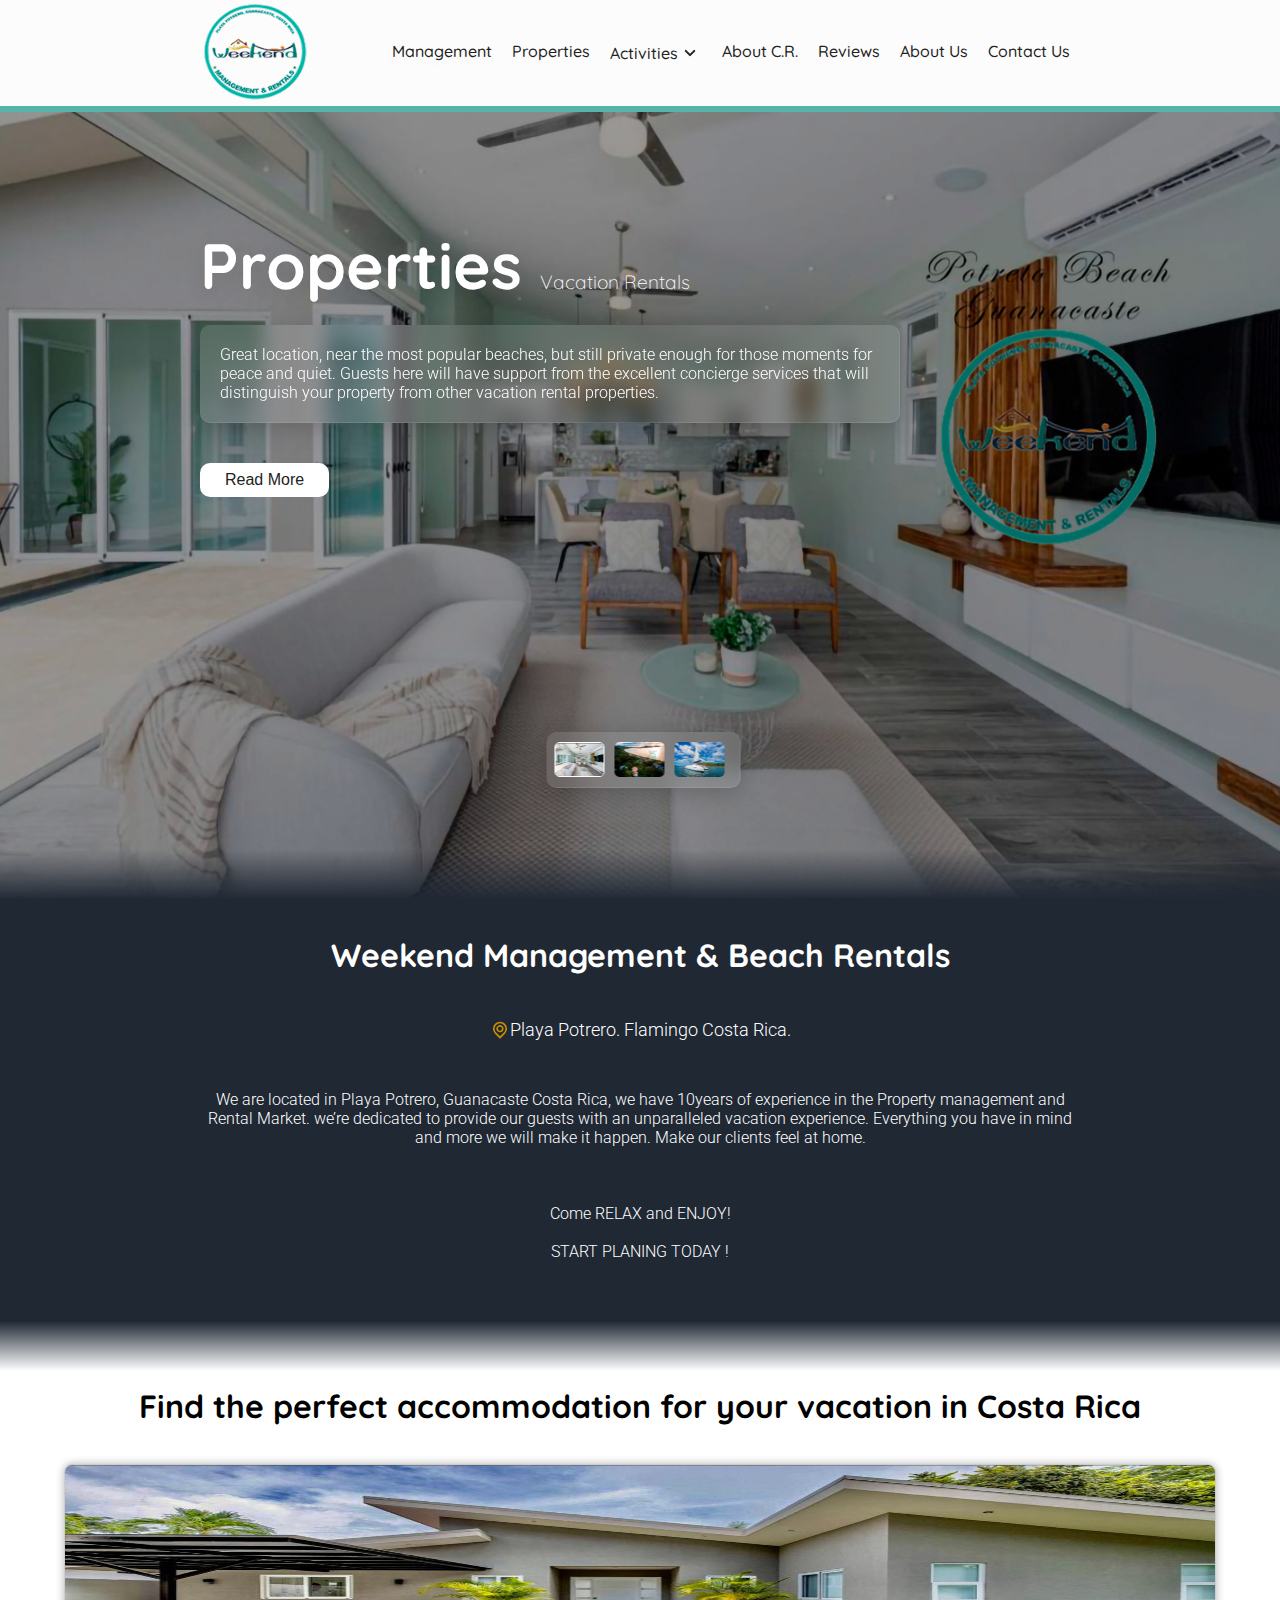
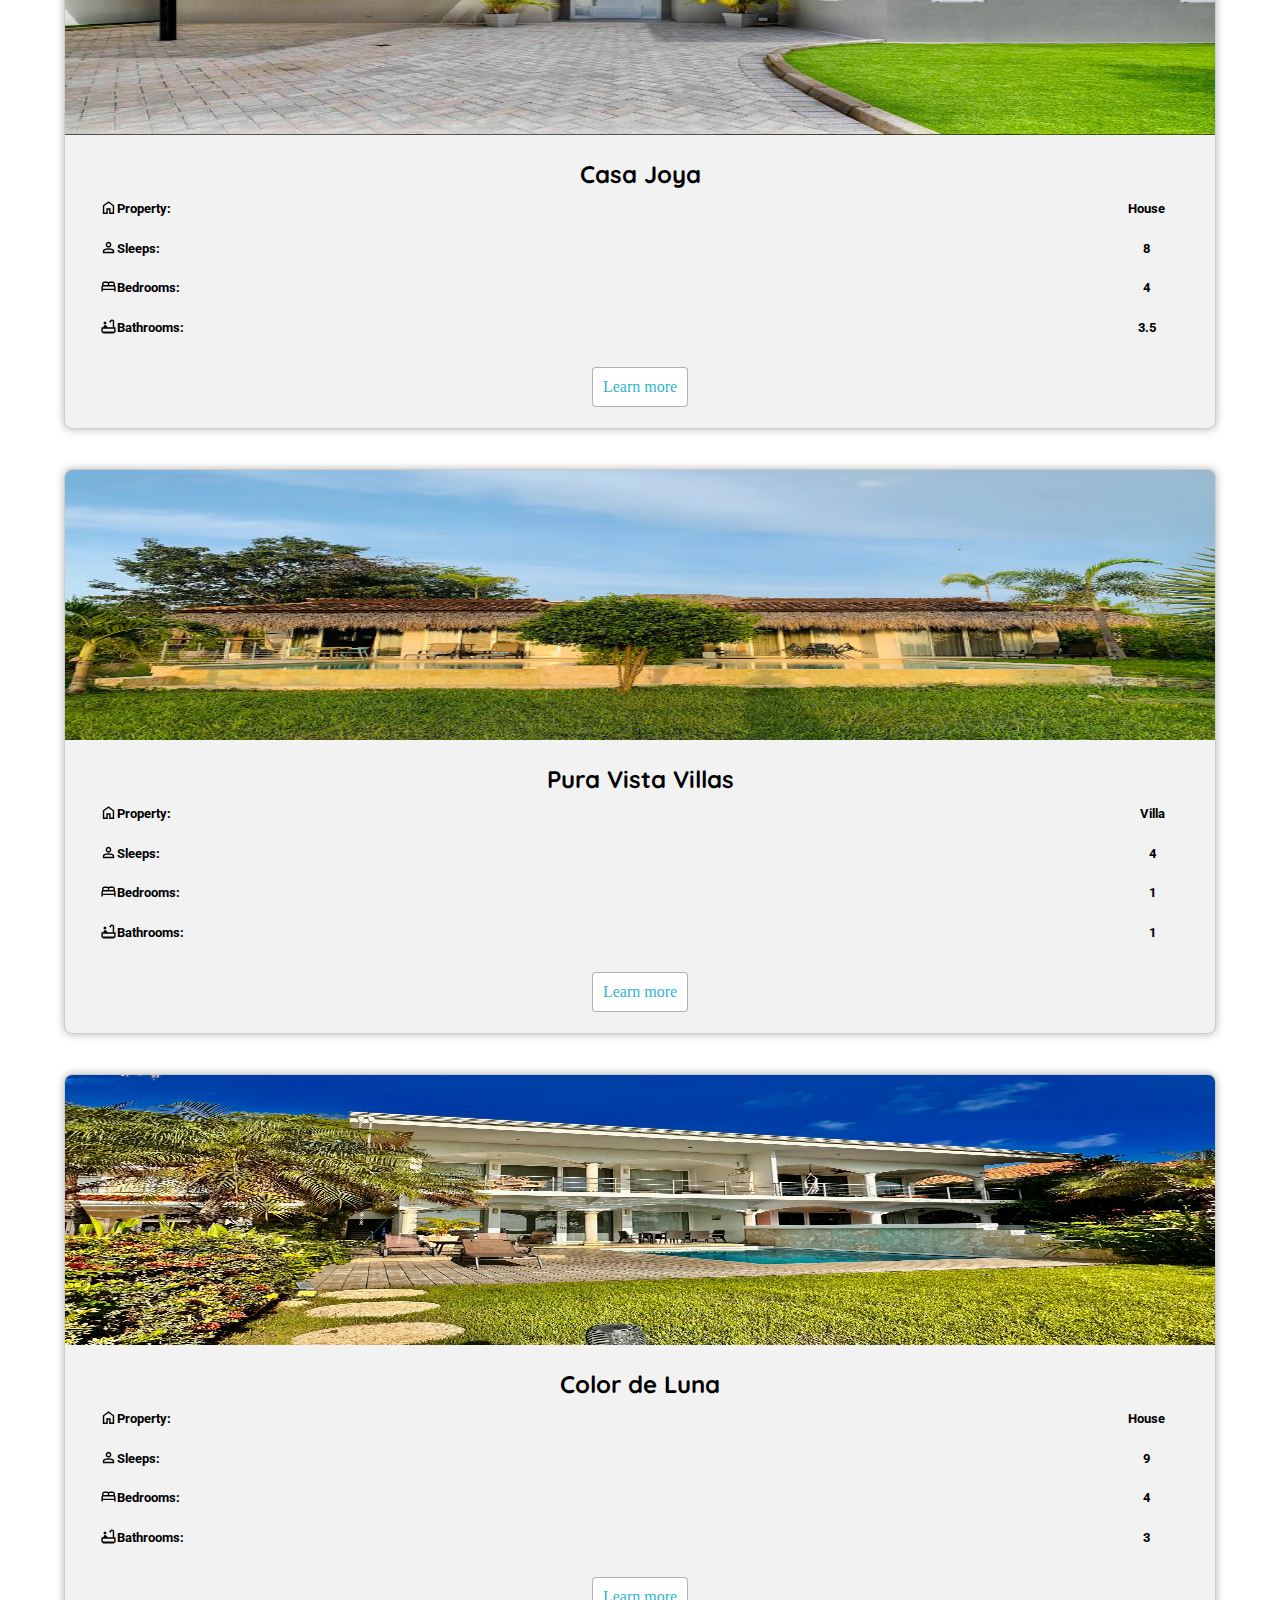
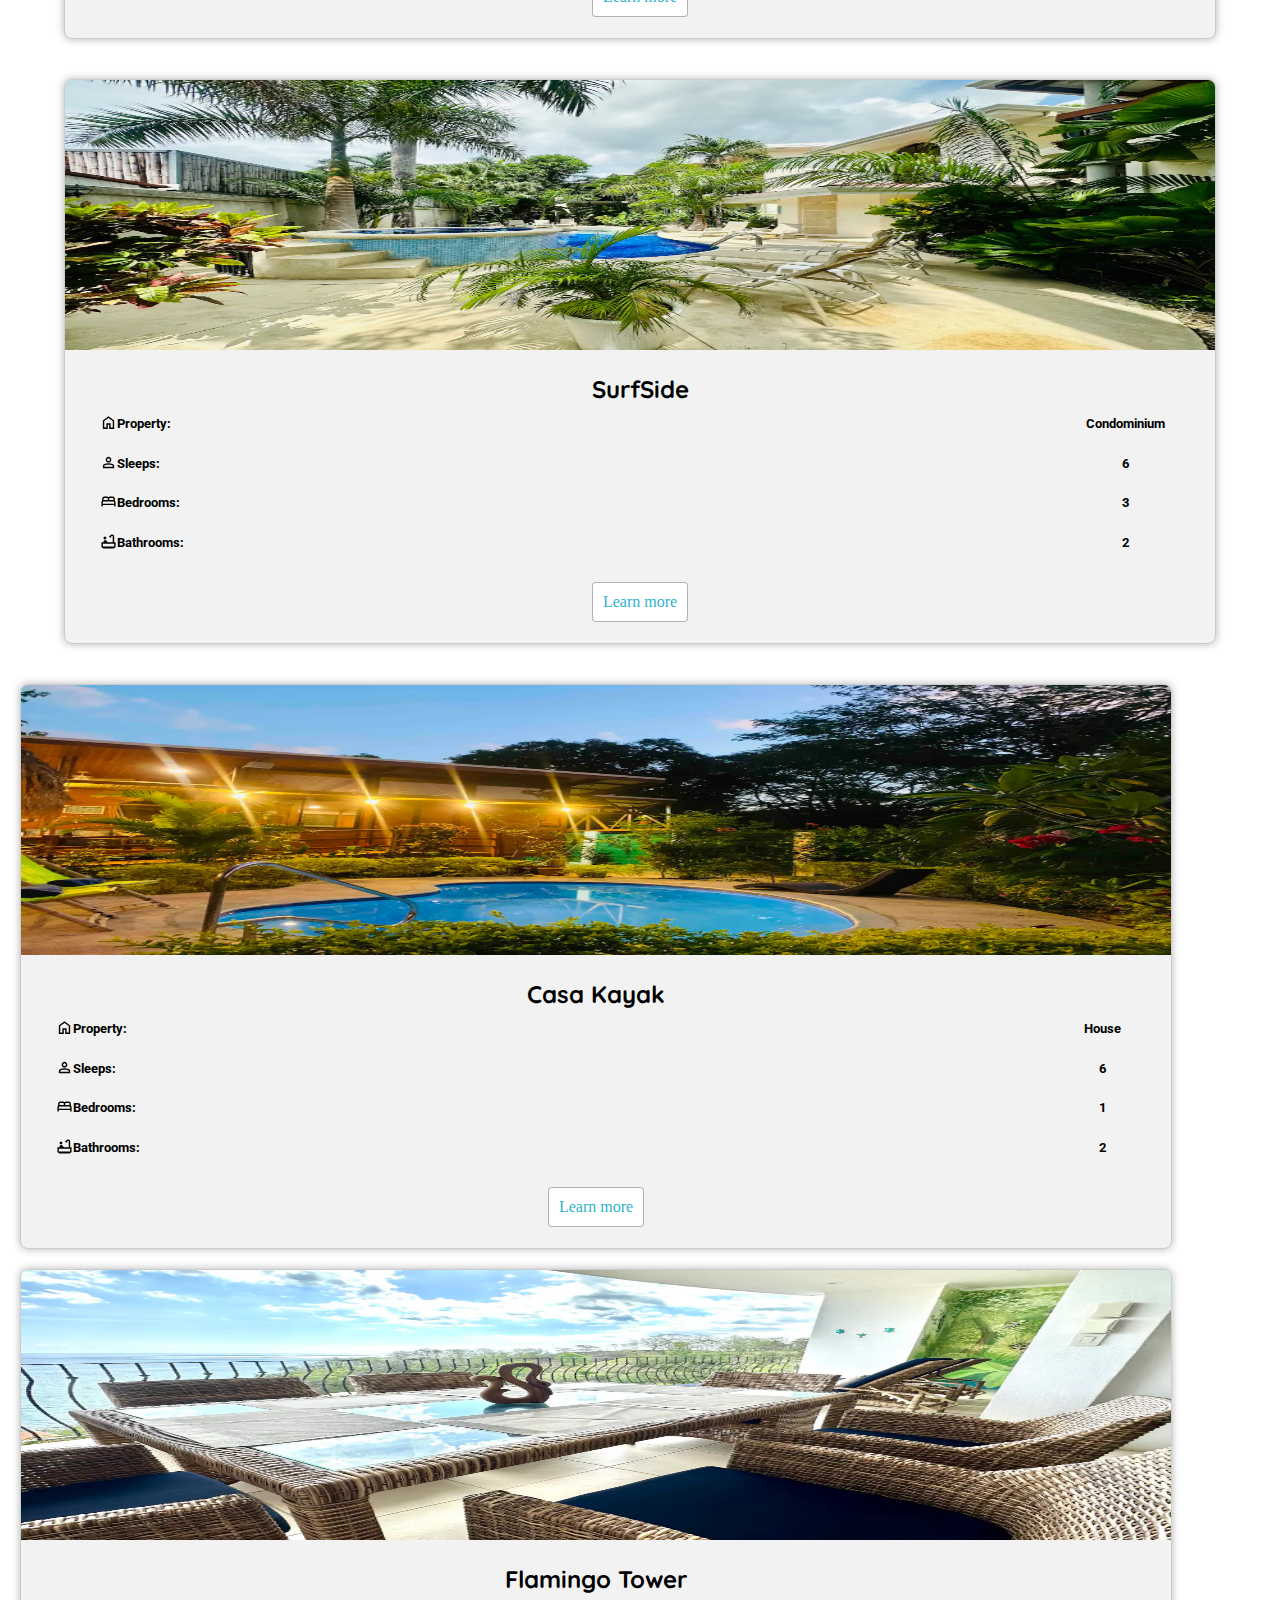
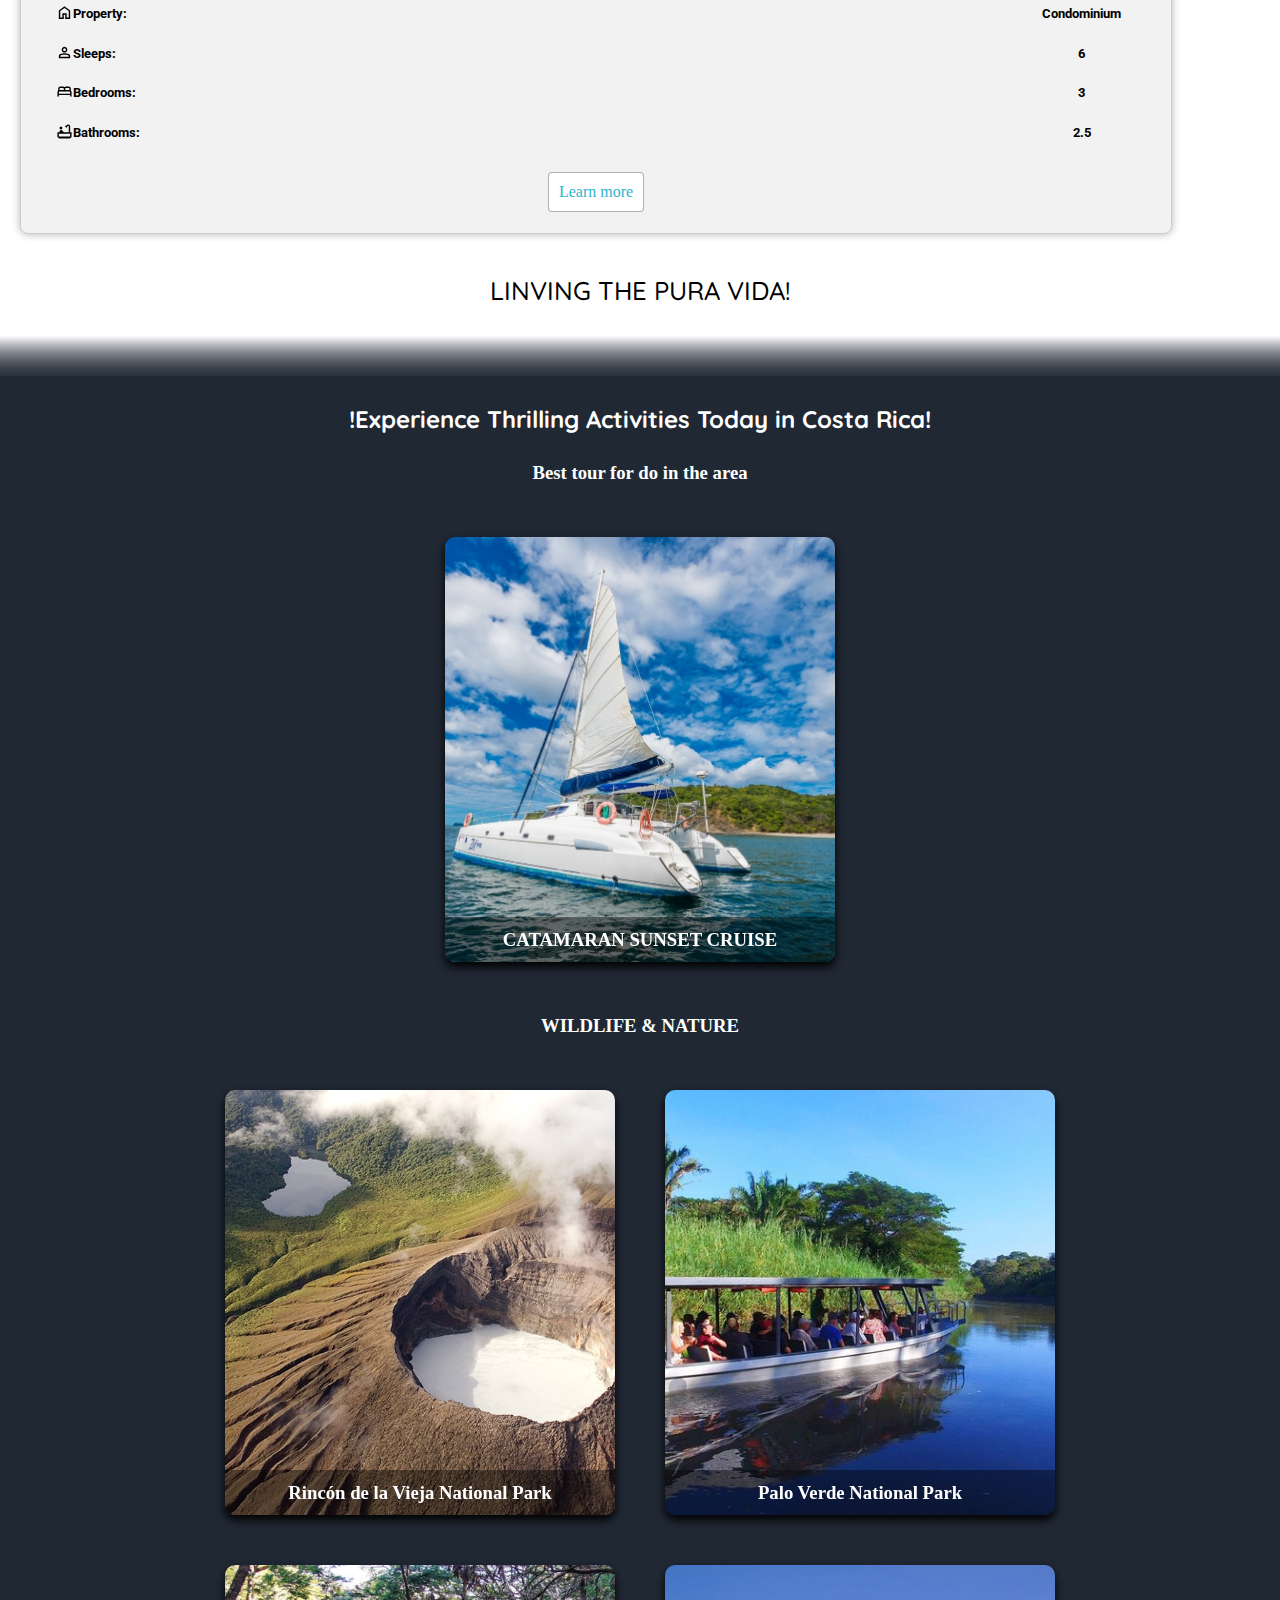
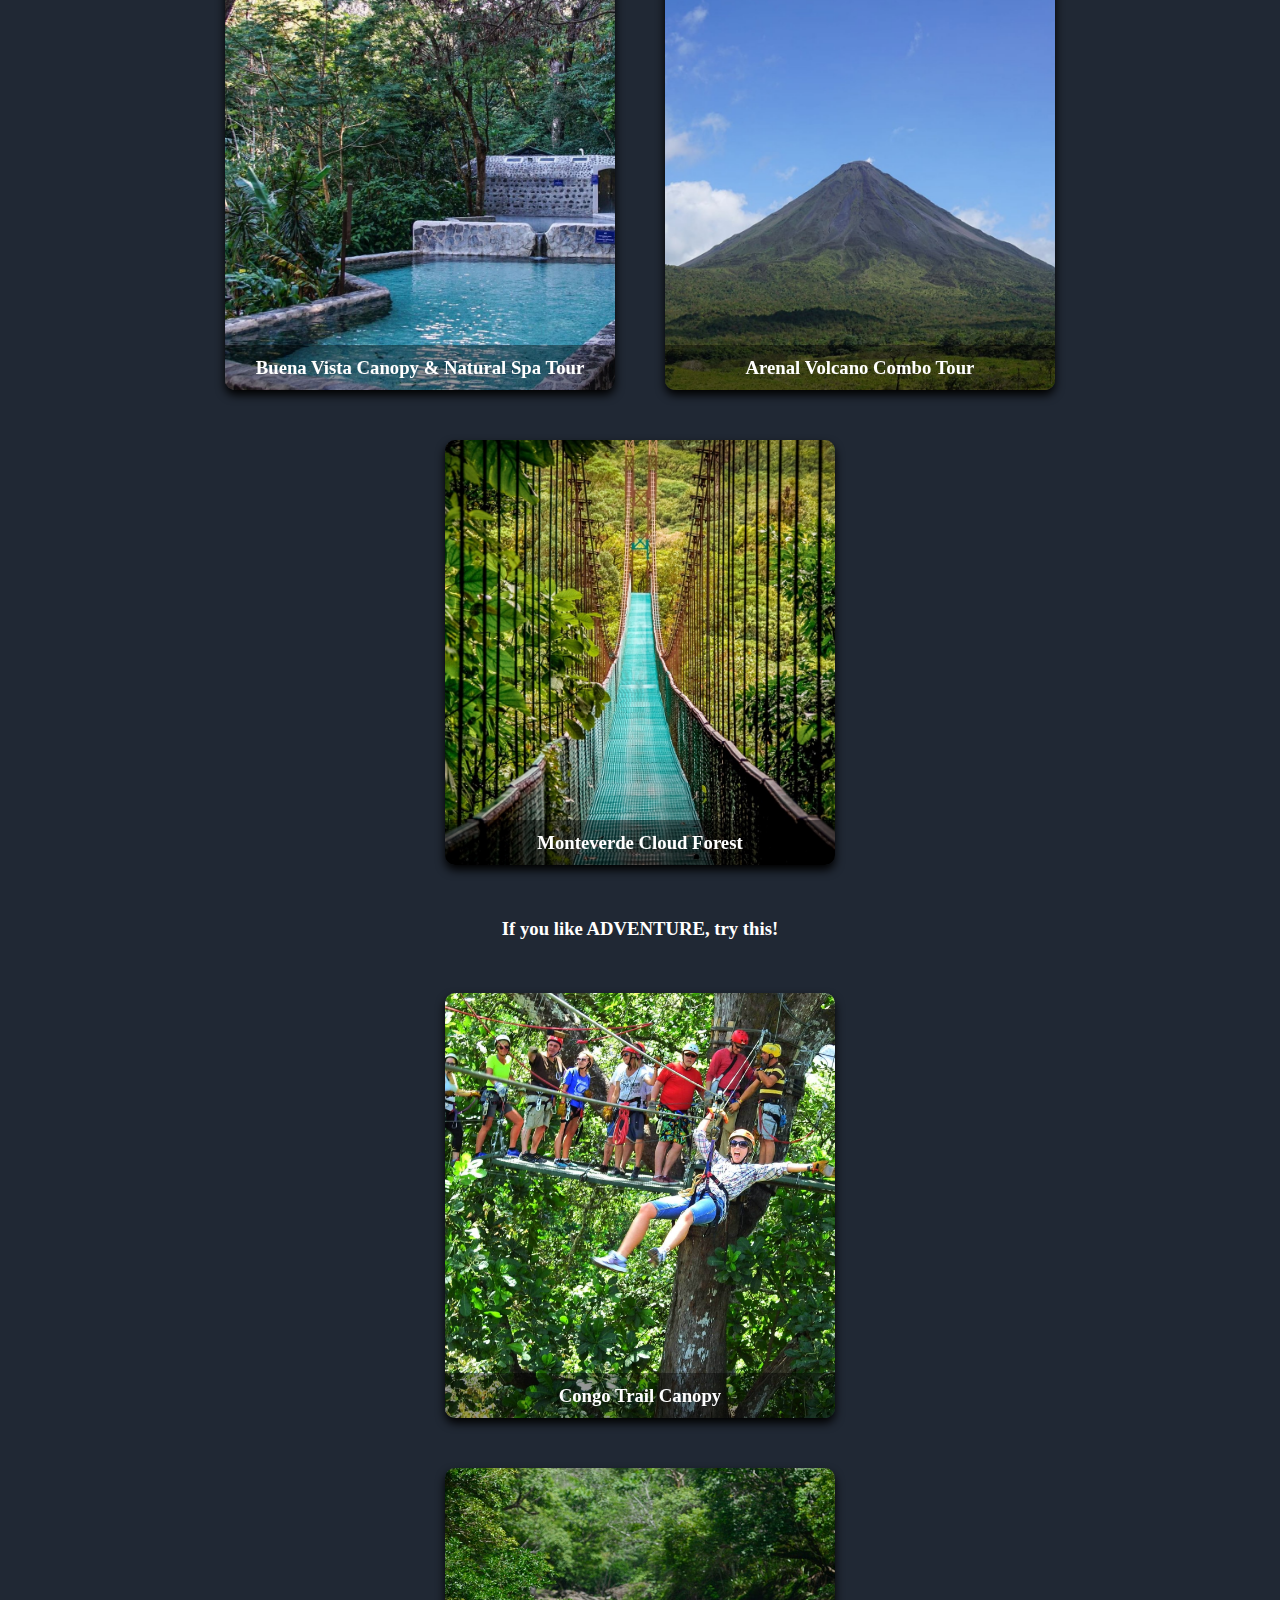
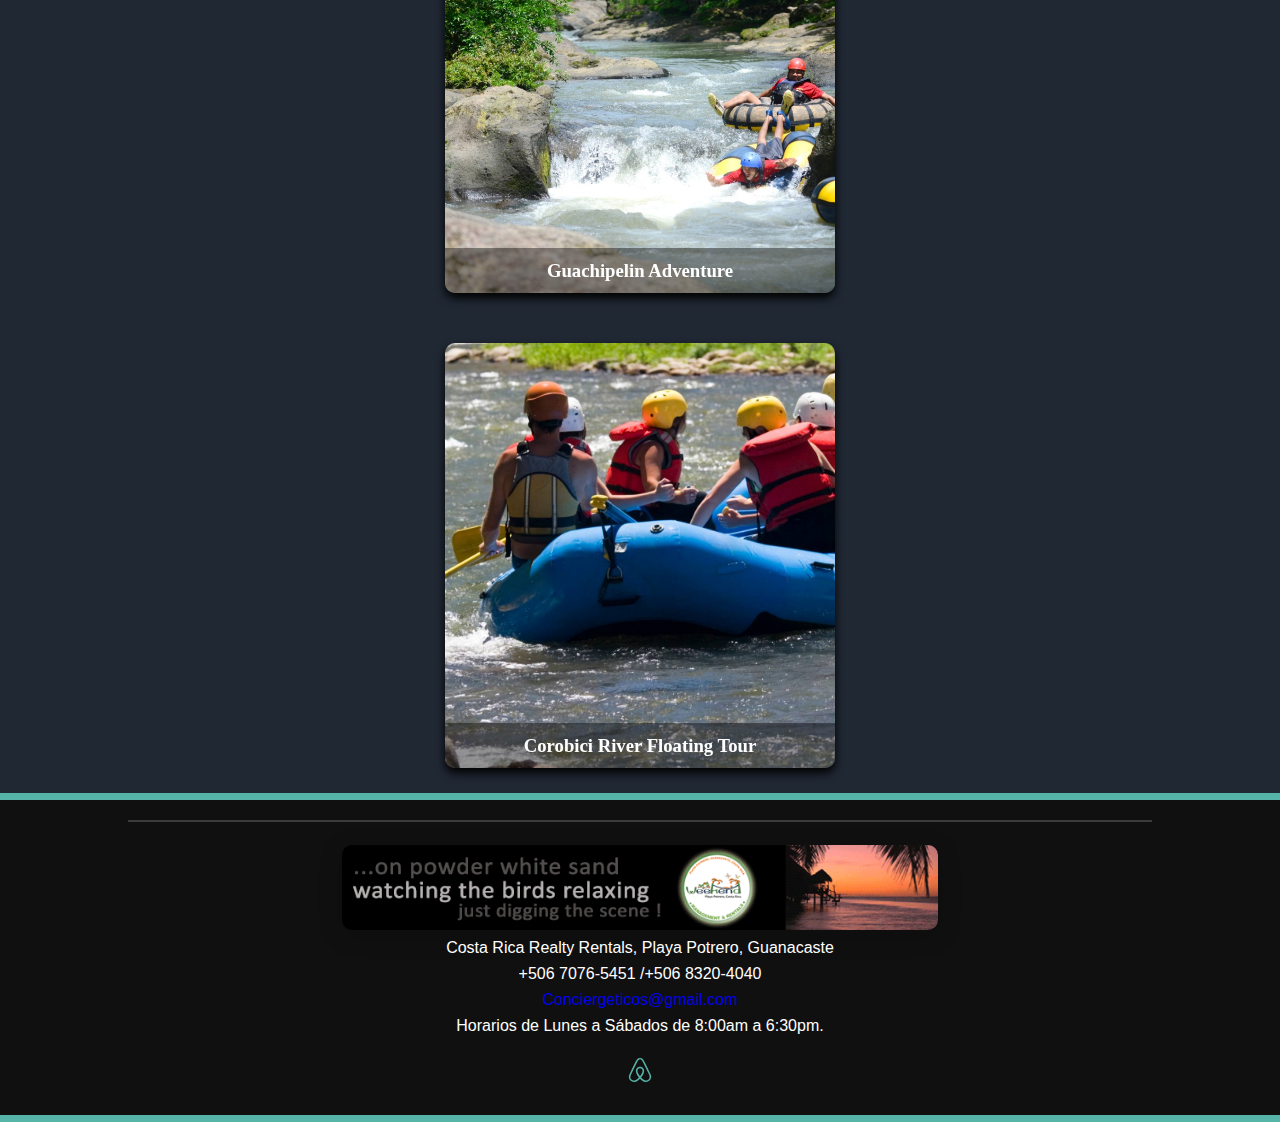
<file: index.html>
<!DOCTYPE html>
<html lang="en">
  <head>
    <meta charset="UTF-8" />
    <meta http-equiv="X-UA-Compatible" content="IE=edge" />
    <meta name="viewport" content="width=device-width, initial-scale=1.0" />
    <title>Costa Rica Realty Rentals</title>
    <link rel="shortcut icon" href="images/ico.gif" />
    <link rel="stylesheet" href="css/style.css" />
    <link rel="stylesheet" href="css/swiper-bundle.min.css" />
    <link rel="preconnect" href="https://fonts.googleapis.com"> 
    <link rel="preconnect" href="https://fonts.gstatic.com" crossorigin>
    <link href="https://fonts.googleapis.com/css2?family=Fredoka:wght@500&family=Quicksand:wght@700&display=swap" rel="stylesheet">
    <link href="https://fonts.googleapis.com/css2?family=Fredoka:wght@500&family=Quicksand:wght@400;500&display=swap" rel="stylesheet">
    <link href="https://fonts.googleapis.com/css2?family=Fredoka:wght@500&family=Quicksand:wght@500&display=swap" rel="stylesheet">
    <link href="https://fonts.googleapis.com/css2?family=Fredoka:wght@500&family=Geologica:wght@200&family=Quicksand:wght@400;500&display=swap" rel="stylesheet">
    <link href="https://fonts.googleapis.com/css2?family=Fredoka:wght@500&family=Geologica:wght@200&family=Quicksand:wght@400;500&family=Roboto:wght@300&display=swap" rel="stylesheet">
    <script async src="https://pagead2.googlesyndication.com/pagead/js/adsbygoogle.js?client=ca-pub-3286204280487192"
     crossorigin="anonymous"></script>
    <link
      rel="stylesheet"
      href="https://unicons.iconscout.com/release/v4.0.8/css/line.css"
    />
  </head>
  <body>
    
    <header>
      <div class="nav-bar">
        <div class="logo">
          <img src="images/Logo.PNG" width="110px" height="145px"/>
        </div>
        <div class="navigation">
          <div class="nav-items">
            <i class="uil uil-times nav-close-btn"></i>

            <li>
              <a class="navegarpc" href="#rentals"><i class="uil uil-home"></i>Management</a>
            </li>
            <li>
              <a class="navegarpc" href="#tarj"><i class="uil uil-compass"></i>Properties</a>
            </li>

            <li>
              <a class="list_button"><i class="uil uil-backpack"></i>Activities<img src="images/angle-down.svg" style="height: 24px;"> </a>
              
              <ul class="dropdown">
                <li><a href="#actividades">Congo Trail Canopy</a></li>
                <li><a href="#actividades">Palo Verde National Park Tours</a></li>
                <li><a href="#actividades">Buena Vista Canopy & Natural Spa Tour</a></li>
                <li><a href="#actividades">Guachipelin Adventure</a></li>
                <li><a href="#actividades">Corobici River Floating Tour</a></li>
                <li><a href="#actividades">Arenal Volcano Combo Tour</a></li>
                <li><a href="#actividades">Monteverde Cloud Forest</a></li>
                <li><a href="#actividades">Catamaran Sunset Cruise </a></li>
                
              </ul>
            </li>

            <li>
              <a class="navegarpc" href="aboutCostaRica.html"><i class="uil uil-map"></i></i>About C.R.</a>
            </li>
            <li>
              <a class="navegarpc" href="reviews.html"
                ><i class="uil uil-star"></i>Reviews</a
              >
            </li>
            <li>
              <a class="navegarpc" href="aboutus.html"><i class="uil uil-info-circle"></i>About Us</a>
            </li>
            <li>
              <a class="navegarpc" href="#footercontainer"
                ><i class="uil uil-calling"></i>Contact Us</a
              >
            </li>
          </div>
        </div>
       <img class="nav-menu-btn" src="images/apps.svg" >
      </div>
    </header>
    <section id="rentals">
      <div class="media-icons">
        <a
          href="https://www.facebook.com/profile.php?id=100063526840060&mibextid=LQQJ4d"
          ><i class="uil uil-facebook-f"></i
        ></a>
        <a
          href="https://instagram.com/guanacaste_beach_home_rentals?igshid=YmMyMTA2M2Y="
          ><i class="uil uil-instagram"></i
        ></a>
        <a href="https://wa.me/50670765451"><i class="uil uil-whatsapp"></i></a>
      </div>

      <div class="swiper bg-slider">
        <div class="swiper-wrapper">
         
          <div class="swiper-slide dark-layer">
            <img src="images/imagengrande.jpg" alt="" />
            <div class="text-content">
              <h2 class="title">Properties <span>Vacation Rentals</span></h2>
              <p>
                Great location, near the most popular beaches, but still private enough for those moments for peace and quiet. 
                Guests here will have support from the excellent concierge services that will distinguish your property from other vacation rental properties.
              </p>
              <a class="direccion" href="#tarj">

                 <button class="read-btn" href="#tarj">
                Read More <i class="uil uil-arrow-right"></i>
              </button>
              </a>
             
            </div>
          </div>
          <div class="swiper-slide dark-layer">
            <img src="images/imagengrande5.jpg" alt="" />
            <div class="text-content">
              <h2 class="title">Landscapes <span>just chill</span></h2>
              <p>
                The combination of top Concierge service, amazing amenities, and stunning Beaches the turquoise waters and the white sand beaches of Flamingo, Conchal, Penca, Prieta, Azucar, and Danta, is what makes these places so special. 
                The blend of all the incredible features of this project makes your life here feel like an exclusive vacation all year long.
              </p>
              <a href="aboutCostaRica.html">  <button class="read-btn" href="aboutCostaRica.html">
                Read More <i class="uil uil-arrow-right"></i>
              </button></a>
            actividades
            </div>
          </div>
          <div class="swiper-slide dark-layer">
            <img src="actividades/catamaran.jpg" alt="" />
            <div class="text-content">
              <h2 class="title">Activities <span>enjoy</span></h2>
              <p>
                In short, Guanacaste's beaches offer endless options for all
                tastes and budgets, from surfing the waves of the Pacific to
                simply relaxing on the beach and enjoying the sun and sea
                breeze. We assure you that Guanacaste's beaches will not
                disappoint!
              </p>
              <a href="#actividades"> <button class="read-btn">
                Read More <i class="uil uil-arrow-right"></i>
              </button></a>
             
            </div>
          </div>
        </div>
      </div>
      <div class="bg-slider-thumbs">
        <div class="swiper-wrapper thumbs-container">
          
          <img src="images/imagengrande.jpg" class="swiper-slide" alt="" />
          <img src="images/imagengrande5.jpg" class="swiper-slide" alt="" />
          <img src="actividades/catamaran.jpg" class="swiper-slide" alt="" />
        </div>
      </div>
    </section>
    <section id="seccionabout" class="about section">
      <h1 class="tituloh1">Weekend Management & Beach Rentals</h1>
      <br>
    <div class="locationint">
        <img src="images/location-point.svg" style="width: 20px; height: 20px;"  alt="">
         <p>Playa Potrero. Flamingo Costa Rica.</p>
    </div>
    <div class="abouttext">
          <p>
            We are located in Playa Potrero, Guanacaste Costa Rica, we have 10years of experience in the Property management and Rental Market.
            we’re dedicated to provide our guests with an unparalleled vacation experience. 
            Everything you have in mind and more we will make it happen. Make our clients feel at home.
        <br>
        <br>
        <br>
        <br>
        Come RELAX and ENJOY!
        <br>
       
        <br>
        START PLANING TODAY !         
      </p>
    </div>
     
    </section>
    
    <section id="tarj">
      <h2 class="titulotarjetas">Find the perfect accommodation for your vacation in Costa Rica</h2>
 
      <div class="tarjetas">
        <div class="card">
          <div class="slider-frame">
            <ul>
                <li><img src="casa_joya/entradacasa.jpeg" alt=""></li>
                <li><img src="casa_joya/comedor.jpeg" alt=""></li>
                <li><img src="casa_joya/dormitoriogrande.jpeg" alt=""></li>
                <li><img src="casa_joya/piscina.jpeg" alt=""></li>
                <li><img src="casa_joya/dormitoriopeq.jpeg" alt=""></li>
            </ul>
        </div>
        <div class="contenido">
          <h2>Casa Joya</h2>
         <div class="division">
            <div class="caracteristicasPropiedad">
              <div class="lateral">
                <img src="images/home.svg" alt="">
                <p>Property:</p>
              </div>
              <div class="lateral">
                <img src="images/person.svg" alt="">
                <p>Sleeps:</p>
              </div>
              <div class="lateral">
                <img src="images/bed.svg" alt="">
              <p>Bedrooms:</p>
              </div>
              <div class="lateral">
                <img src="images/shower.svg" alt="">
                <p>Bathrooms:</p>
              </div>
            </div>
            <div class="valoresPropiedad">
              <p>House</p>
              <p>8</p>
              <p>4</p>
              <p>3.5</p>
            </div>
          </div>
           <a href="">Learn more</a>
        </div>
        </div>
        <div class="card">
          <div class="slider-frame">
            <ul>
                <li><img src="puravistaVillas/zona.png" alt=""></li>
                <li><img src="puravistaVillas/terraza.png" alt=""></li>
                <li><img src="puravistaVillas/interior.png" alt=""></li>
                <li><img src="puravistaVillas/habitacion1.png" alt=""></li>
                <li><img src="puravistaVillas/bvista.png" alt=""></li>
            </ul>
        </div>
        <div class="contenido">
          <h2>Pura Vista Villas</h2>
         <div class="division">
            <div class="caracteristicasPropiedad">
              <div class="lateral">
                <img src="images/home.svg" alt="">
                <p>Property:</p>
              </div>
              <div class="lateral">
                <img src="images/person.svg" alt="">
                <p>Sleeps:</p>
              </div>
              <div class="lateral">
                <img src="images/bed.svg" alt="">
              <p>Bedrooms:</p>
              </div>
              <div class="lateral">
                <img src="images/shower.svg" alt="">
                <p>Bathrooms:</p>
              </div>
            </div>
            <div class="valoresPropiedad">
              <p>Villa</p>
              <p>4</p>
              <p>1</p>
              <p>1</p>
            </div>
          </div>
           <a href="">Learn more</a>
        </div>
        </div>
        <div class="card">
          <div class="slider-frame">
            <ul>
                <li><img src="color_de_luna/casa.jpeg" alt=""></li>
                <li><img src="color_de_luna/vistas.jpeg" alt=""></li>
                <li><img src="color_de_luna/cocina.jpeg" alt=""></li>
                <li><img src="color_de_luna/cuarto1.jpeg" alt=""></li>
                <li><img src="color_de_luna/sala.png" alt=""></li>
            </ul>
        </div>
        <div class="contenido">
          <h2>Color de Luna</h2>
         <div class="division">
            <div class="caracteristicasPropiedad">
              <div class="lateral">
                <img src="images/home.svg" alt="">
                <p>Property:</p>
              </div>
              <div class="lateral">
                <img src="images/person.svg" alt="">
                <p>Sleeps:</p>
              </div>
              <div class="lateral">
                <img src="images/bed.svg" alt="">
              <p>Bedrooms:</p>
              </div>
              <div class="lateral">
                <img src="images/shower.svg" alt="">
                <p>Bathrooms:</p>
              </div>
            </div>
            <div class="valoresPropiedad">
              <p>House</p>
              <p>9</p>
              <p>4</p>
              <p>3</p>
            </div>
          </div>
           <a href="">Learn more</a>
        </div>
        </div>
        
        </div>
      </div>
      <div class="tarjetas">
        <div class="card">
          <div class="slider-frame">
            <ul>
                <li><img src="Surfside/piscina.png" alt=""></li>
                <li><img src="Surfside/habitacion1.png" alt=""></li>
                <li><img src="Surfside/habitacion2.png" alt=""></li>
                <li><img src="Surfside/sala.png" alt=""></li>
                <li><img src="Surfside/cocina.png" alt=""></li>
            </ul>
        </div>
        <div class="contenido">
          <h2>SurfSide</h2>
         <div class="division">
            <div class="caracteristicasPropiedad">
              <div class="lateral">
                <img src="images/home.svg" alt="">
                <p>Property:</p>
              </div>
              <div class="lateral">
                <img src="images/person.svg" alt="">
                <p>Sleeps:</p>
              </div>
              <div class="lateral">
                <img src="images/bed.svg" alt="">
              <p>Bedrooms:</p>
              </div>
              <div class="lateral">
                <img src="images/shower.svg" alt="">
                <p>Bathrooms:</p>
              </div>
            </div>
            <div class="valoresPropiedad">
              <p>Condominium</p>
              <p>6</p>
              <p>3</p>
              <p>2</p>
            </div>
          </div>
           <a href="">Learn more</a>
        </div>
        </div>
      </div>
      <div class="card">
        <div class="slider-frame">
          <ul>
              <li><img src="casakayak/piscina.png" alt=""></li>
              <li><img src="casakayak/habitacion1.png" alt=""></li>
              <li><img src="casakayak/fachada.png" alt=""></li>
              <li><img src="casakayak/casasi.png" alt=""></li>
              <li><img src="casakayak/estar.png" alt=""></li>
          </ul>
      </div>
      <div class="contenido">
        <h2>Casa Kayak</h2>
       <div class="division">
          <div class="caracteristicasPropiedad">
            <div class="lateral">
              <img src="images/home.svg" alt="">
              <p>Property:</p>
            </div>
            <div class="lateral">
              <img src="images/person.svg" alt="">
              <p>Sleeps:</p>
            </div>
            <div class="lateral">
              <img src="images/bed.svg" alt="">
            <p>Bedrooms:</p>
            </div>
            <div class="lateral">
              <img src="images/shower.svg" alt="">
              <p>Bathrooms:</p>
            </div>
          </div>
          <div class="valoresPropiedad">
            <p>House</p>
            <p>6</p>
            <p>1</p>
            <p>2</p>
          </div>
        </div>
         <a href="">Learn more</a>
      </div>
      </div>
      <div class="card">
        <div class="slider-frame">
          <ul>
              <li><img src="flamingoTower/balcon.png" alt=""></li>
              <li><img src="flamingoTower/piscina.png" alt=""></li>
              <li><img src="flamingoTower/vistas.png" alt=""></li>
              <li><img src="flamingoTower/habitacion1.png" alt=""></li>
              <li><img src="flamingoTower/habitacion2.png" alt=""></li>
          </ul>
      </div>
      <div class="contenido">
        <h2>Flamingo Tower</h2>
       <div class="division">
          <div class="caracteristicasPropiedad">
            <div class="lateral">
              <img src="images/home.svg" alt="">
              <p>Property:</p>
            </div>
            <div class="lateral">
              <img src="images/person.svg" alt="">
              <p>Sleeps:</p>
            </div>
            <div class="lateral">
              <img src="images/bed.svg" alt="">
            <p>Bedrooms:</p>
            </div>
            <div class="lateral">
              <img src="images/shower.svg" alt="">
              <p>Bathrooms:</p>
            </div>
          </div>
          <div class="valoresPropiedad">
            <p>Condominium</p>
            <p>6</p>
            <p>3</p>
            <p>2.5</p>
          </div>
        </div>
         <a href="">Learn more</a>
      </div>
      </div>
      </div>
      <div class="living">LINVING THE PURA VIDA! </div>
    </section> 
    <div class="activ" id="actividades">
        <h2>!Experience Thrilling Activities Today in Costa Rica!</h2>
      
      </div> 

      <div class="activ">
        <h3>Best tour for do in the area</h3>
     </div>
     <div class="centertitle">
      <div class="fliptarjetas">
          <div class="flip">
      <div class="face front">
          <img id="congo" src="actividades/catamaran.jpg" alts="">
          <h3>CATAMARAN SUNSET CRUISE </h3>
      </div>
      <div class="face back">
        <div class="descrip">
          <p>We welcome you on board of our luxury catamaran cruise.
            We are proud to offer the ultimate in sailboat chartering experiences. 
            Whether for leisure, promotional, or corporate events, our fully equipped 
            catamarans are available to sail to the destinations of your dreams. Our 
            friendly and professional crew will be ready to serve you refreshments, 
            tropical cocktails and food throughout the cruise. You can also practice: 
            guided snorkeling tour, kayaking, paddle boarding, fishing and watching marine
            life as Whales, Sea Turtles, Dolphins and Manta Rays. The sunset will be the
            perfect end of 
            your experience and we guarantee you will not be disappointed!
          
            </p>
        </div>
        <div class="link"> 
          <div class="location">
          <img src="images/location-point.svg"  alt="">
           <p>Guanacaste</p>
      </div>
      <div class="location">
        <img src="images/clock.svg" alt="">
         <p>Duration: Half day!!</p>
    </div>
    <div class="location">
      <img src="images/user-exclamation.svg"  alt="">
       <p>Snorkeling • Private Tours • Dolphin & Whale Watching • Stand Up Paddleboarding</p>
  </div>
      <div class="location">
        <img src="images/asterisk.svg"  alt="">
         <p>Included: Drinks, Snacks, Open Bar & Tropical Fruits</p>
          </div>
      </div>  
      </div>      
      </div>
      </div>
    </div>

      <div class="activ">
         <h3>WILDLIFE & NATURE</h3>
      </div>
     
    <section id="tercera">
    <div class="centertitle">
      <div class="fliptarjetas">
          <div class="flip">
      <div class="face front">
          <img id="congo" src="actividades/rincon.jpg" alts="">
          <h3>Rincón de la Vieja National Park</h3>
      </div>
      <div class="face back">
        <div class="descrip">
          <p>The hiking tour takes about two hours. During this hiking you will get to see the secondary Waterfall, which is about 195 feet high and is located on a
             rocky terrain devastated by the volcanic eruptions. <br>
              The tour not only provides the opportunity to appreciate Rincon de la Vieja's geothermal wonders, it also allows a
             close view of an ancient forest hundreds of years old. Huge trees protect spider monkeys, leaf-cutter ants, toucans and all kind of great and small creatures.
            </p>
        </div>
        <div class="link"> 
          <div class="location">
          <img src="images/location-point.svg"  alt="">
           <p>Guanacaste, Liberia</p>
      </div>
      <div class="location">
        <img src="images/clock.svg" alt="">
         <p>Duration: Full day!! From 7:30 a.m - 3 p.m Aprox.</p>
    </div>
    <div class="location">
      <img src="images/user-exclamation.svg"  alt="">
       <p>Wear: Hiking shoes, long pants or shorts, Tshirt and a cap.</p>
  </div>
  <div class="location">
    <img src="images/check.svg"  alt="">
     <p>Bring: Binoculars, camera, sunscreen, insect repellent and rain gear.</p>
      </div>
      <div class="location">
        <img src="images/asterisk.svg"  alt="">
         <p>Included: Entrance Free</p>
          </div>
      </div>  
      </div>      
      </div>
      </div>
    </div>
  <div class="centertitle">
      <div class="fliptarjetas">
          <div class="flip">
      <div class="face front">
          <img id="congo" src="actividades/paloverde.jpg" alts="">
          <h3>Palo Verde National Park</h3>
      </div>
      <div class="face back" style="justify-content: center;">
        <div class="descrip" style="margin-bottom: 25px;">
          <p>In this tour you will get into the Tempisque River, 
            the most important river of the Guanacaste. On this river you will enjoy a 
            two and a half hours boat ride. From the boat, watch the fabulous array of wild 
            birds and a myriad of creatures such as howler monkeys, 
            green iguanas and coatis, anteaters and crocodiles.</p>
        </div>
        <div class="link"> 
          <div class="location">
          <img src="images/location-point.svg"  alt="">
           <p>Bagaces, Guanacaste</p>
      </div>
      <div class="location">
        <img src="images/clock.svg" alt="">
         <p>Duration: Full Day!! From 7:30 a.m - 3 p.m </p>
    </div>
    <div class="location">
      <img src="images/user-exclamation.svg"  alt="">
       <p>Wear: Tennis shoes, shorts and Tshirt.</p>
  </div>
  <div class="location">
    <img src="images/check.svg"  alt="">
     <p>Camera, binoculars, sunscreen, insect repellent, hat or cap.</p>
      </div>
      <div class="location">
        <img src="images/asterisk.svg"  alt="">
         <p>Included: Soft drinks & fruits.</p>
          </div>
      </div>  
      </div>      
      </div>
      </div>
    
  </div> 



  <div class="centertitle">
    <div class="fliptarjetas">
        <div class="flip">
    <div class="face front">
        <img id="congo" src="actividades/buenav4.jpg" alts="">
        <h3>Buena Vista Canopy & Natural Spa Tour</h3>
    </div>
    <div class="face back">
      <div class="descrip">
        <p>In this tour you can enjoy the primary forest in a different way:
           paths built on top of the trees
            A small climb will take you to the first platform, from there you start to swing to the other 12 platforms,
           which are connected by 9 cables 150 to 400 feet long.After 
           lunch in the cabin, we started the third part of the tour: 
           riding to the hot springs, steam baths and natural spas, located in the 
           foothills of the volcano Rincón de la Vieja. 
           Here you will enjoy rejuvenating treatments with volcanic mud and mineral waters
          </p>
      </div>
      <div class="link"> 
        <div class="location">
        <img src="images/location-point.svg"  alt="">
         <p>Near the Rincon de la Vieja National Park</p>
    </div>
    <div class="location">
      <img src="images/clock.svg" alt="">
       <p>Duration: Full day!! Starts: 7:30a.m - 6p.m Aprox.</p>
  </div>
  <div class="location">
    <img src="images/user-exclamation.svg"  alt="">
     <p>Wear: Tennis shoes, Tshirt and shorts.</p>
</div>
<div class="location">
  <img src="images/check.svg"  alt="">
   <p>Bring: Camera, binoculars, swimsuit, long pants, sunscreen, insect repellent and a change clothes.</p>
    </div>
    <div class="location">
      <img src="images/asterisk.svg"  alt="">
       <p>Included: Entrance free and lunch.</p>
        </div>
    </div>  
    </div>      
    </div>
    </div>
  </div>

  <div class="centertitle">
    <div class="fliptarjetas">
        <div class="flip">
    <div class="face front">
        <img id="congo" src="actividades/arenal.jpg" alts="">
        <h3>Arenal Volcano Combo Tour</h3>
    </div>
    <div class="face back">
      <div class="descrip">
        <p>Ride to Arenal Volcano, Costa Rica. Great for leisure travelers with extra time, 
          or when traveling on a budget. Liberia Airport to Arenal Volcano.</p>
      </div>
      <div class="link"> 
        <div class="location">
        <img src="images/location-point.svg"  alt="">
         <p>La Fortuna, San Carlos</p>
    </div>
    <div class="location">
      <img src="images/clock.svg" alt="">
       <p>Duration:Full day!! From 7:30 a.m - 11:30 p.m Aprox.</p>
  </div>
  <div class="location">
    <img src="images/user-exclamation.svg"  alt="">
     <p>Wear:Comfortable shoes, long pants or shorts and T shirt.</p>
</div>
<div class="location">
  <img src="images/check.svg"  alt="">
   <p>Bring:Sandals or wet shoes, swimsuit, a cap, and a change of clothes</p>
    </div>
    <div class="location">
      <img src="images/asterisk.svg"  alt="">
       <p>Included:Park Ticket and dinner.</p>
        </div>
    </div>  
    </div>      
    </div>
    </div>
  </div>

  <div class="centertitle">
    <div class="fliptarjetas">
        <div class="flip">
    <div class="face front">
        <img id="congo" src="actividades/monteverde.jpg" alts="">
        <h3>Monteverde Cloud Forest</h3>
    </div>
    <div class="face back">
      <div class="descrip">
        <p>Monteverde is one of the destinations in Costa Rica you have to visit.
           Our tour includes the Treetop Walkways, Butterfly Gardens, Insect and 
           Reptile Exhibitions at Selvatura Park. Come and learn about the natural 
           history of this wildlife sanctuary,
           about its mammals, birds and plants.</p>
      </div>
      <div class="link"> 
        <div class="location">
        <img src="images/location-point.svg"  alt="">
         <p>Provincia de Puntarenas, Monteverde</p>
    </div>
    <div class="location">
      <img src="images/clock.svg" alt="">
       <p>Duration:Full day!! 6 am - 8:30 pm Aprox.</p>
  </div>
  <div class="location">
    <img src="images/user-exclamation.svg"  alt="">
     <p>Wear:Tennis shoes or hiking shoes, Tshirt and shorts or long pants.</p>
</div>
<div class="location">
  <img src="images/check.svg"  alt="">
   <p>Bring:Camera, binoculars, jacket, insect repellent, raincoat and change clothes.</p>
    </div>
    </div>  
    </div>      
    </div>
    </div>
  </div>



  </section>
  <div class="activ">
    <h3>If you like ADVENTURE, try this!</h3>
  </div> 
  <div class="centertitle">
    <div class="fliptarjetas">
        <div class="flip">
    <div class="face front">
        <img id="congo" src="actividades/congo.jpg" alts="">
        <h3>Congo Trail Canopy</h3>
    </div>
    <div class="face back">
      <div class="descrip">
        <p>After one hour driving approximately, we arrive at the site, where a tropical- 
          dry forest and its high trees are surrounded the area. Once we get there the tour guides will get you ready for the 
          ride of your life. After a short hike we will come to the first platform, 
          ready for instructions to start flying down the suspended cables.</p>
      </div>
      <div class="link"> 
        <div class="location">
        <img src="images/location-point.svg"  alt="">
         <p>Artola very close to the beaches of Ocotal- El Coco- Hermosa- Conchal- Tamarindo and Flamingo</p>
    </div>
    <div class="location">
      <img src="images/clock.svg" alt="">
       <p>Duration: Half day!!</p>
  </div>
  <div class="location">
    <img src="images/user-exclamation.svg"  alt="">
     <p>Wear: Hiking or tennis shoes, knee shorts or pants, Tshirt and a cap.</p>
</div>
<div class="location">
  <img src="images/check.svg"  alt="">
   <p>Bring: Binoculars, camera, sunscreen and insect repellent.</p>
    </div>
    </div>  
    </div>      
    </div>
    </div>
  </div>



  <div class="centertitle">
    <div class="fliptarjetas">
        <div class="flip">
    <div class="face front">
        <img id="congo" src="actividades/guachipelin.jpg" alts="">
        <h3>Guachipelin Adventure</h3>
    </div>
    <div class="face back">
      <div class="descrip">
        <p>Experience all the best adventures in one day! There are four main
           activities during this day of adventure: canopy (zip line) tour and 
           rappelling through the Rio Blanco Canyon, a tubing adventure on the Rio
            Negro River with class III rapids, a horseback riding adventure, 
          and relaxing with volcano-heated thermal waters, steam, and mud bath.</p>
      </div>
      <div class="link"> 
        <div class="location">
        <img src="images/location-point.svg"  alt="">
         <p>Provincia de Guanacaste, Curubandé</p>
    </div>
    <div class="location">
      <img src="images/clock.svg" alt="">
       <p>Duration:Full day!! From 7:30 a.m - 6 p.m Aprox.</p>
  </div>
  <div class="location">
    <img src="images/user-exclamation.svg"  alt="">
     <p>Wear:Tennis shoes, T shirt and shorts</p>
</div>
<div class="location">
  <img src="images/check.svg"  alt="">
   <p>Bring:Camera, binoculars, swimsuit, long pants, sandals or wet shoes, sunscreen, insect repellent, raincoat and change clothes</p>
    </div>
    <div class="location">
      <img src="images/asterisk.svg"  alt="">
       <p>Included:Fruits and drinks.</p>
        </div>
    </div>  
    </div>      
    </div>
    </div>
  </div>

  <div class="centertitle">
    <div class="fliptarjetas">
        <div class="flip">
    <div class="face front">
        <img id="congo" src="actividades/coroboci.jpg" alts="">
        <h3>Corobici River Floating Tour</h3>
    </div>
    <div class="face back">
      <div class="descrip">
        <p>The tour is two hours of rubber boat trip down the river which is 
          bordered by tropical dry forest, where you will see trees like Ceiba,
          Mahogany and Guanacaste. You may see are exotic birds, Jesus Christ lizards 
          and monkeys. Before you board the rubber raft,
          a certified guide will instruct you on safety procedures.</p>
      </div>
      <div class="link"> 
        <div class="location">
        <img src="images/location-point.svg"  alt="">
         <p>Provincia de Guanacaste, Liberia</p>
    </div>
    <div class="location">
      <img src="images/clock.svg" alt="">
       <p>Duration:Full day!! From 7:30 a.m - 3 p.m Aprox.</p>
  </div>
  <div class="location">
    <img src="images/user-exclamation.svg"  alt="">
     <p>Wear:Shorts, Tshirt and a cap.</p>
</div>
<div class="location">
  <img src="images/check.svg"  alt="">
   <p>Bring:Sandals or wet shoes, sunscreen, a towel and a change of clothes.</p>
    </div>
    </div>  
    </div>      
    </div>
    </div>
  </div>



    <div id="footercontainer">
      <footer class="group">
        <div class="legal_separator"></div>
        <div class="group-legal">
            <p><img alt="Logo Coto" src="images/gif.gif" style="margin-bottom:5px ;" />
              <br />
              Costa Rica Realty Rentals, Playa Potrero, Guanacaste</p>
            <p>+506 7076-5451 /+506 8320-4040</p>
          <a class="correocontacto" href="mailto:conciergeticos@gmail.com">Conciergeticos@gmail.com</a>  <br />
          <p>Horarios de Lunes a Sábados de 8:00am a 6:30pm.</p>
          <div class="redes">
            <a
              href="https://www.facebook.com/profile.php?id=100063526840060&mibextid=LQQJ4d"
              ><i class="uil uil-facebook-f"></i
            ></a>
            <a
              href="https://instagram.com/guanacaste_beach_home_rentals?igshid=YmMyMTA2M2Y="
              ><i class="uil uil-instagram"></i
            ></a>
            <a href="https://wa.me/50670765451"
              ><i class="uil uil-whatsapp"></i
            ></a>
            <a
            href="https://www.airbnb.co.cr/users/show/37807283"
            ><img src="images/airbnb-icon.svg" alt="" style="height: 24px;"></a>
          </div>
        </div>
      </footer>
    </div>
    <script src="js/swiper-bundle.min.js"></script>
    <script src="js/main.js" ></script>
  </body>
</html>
</file>
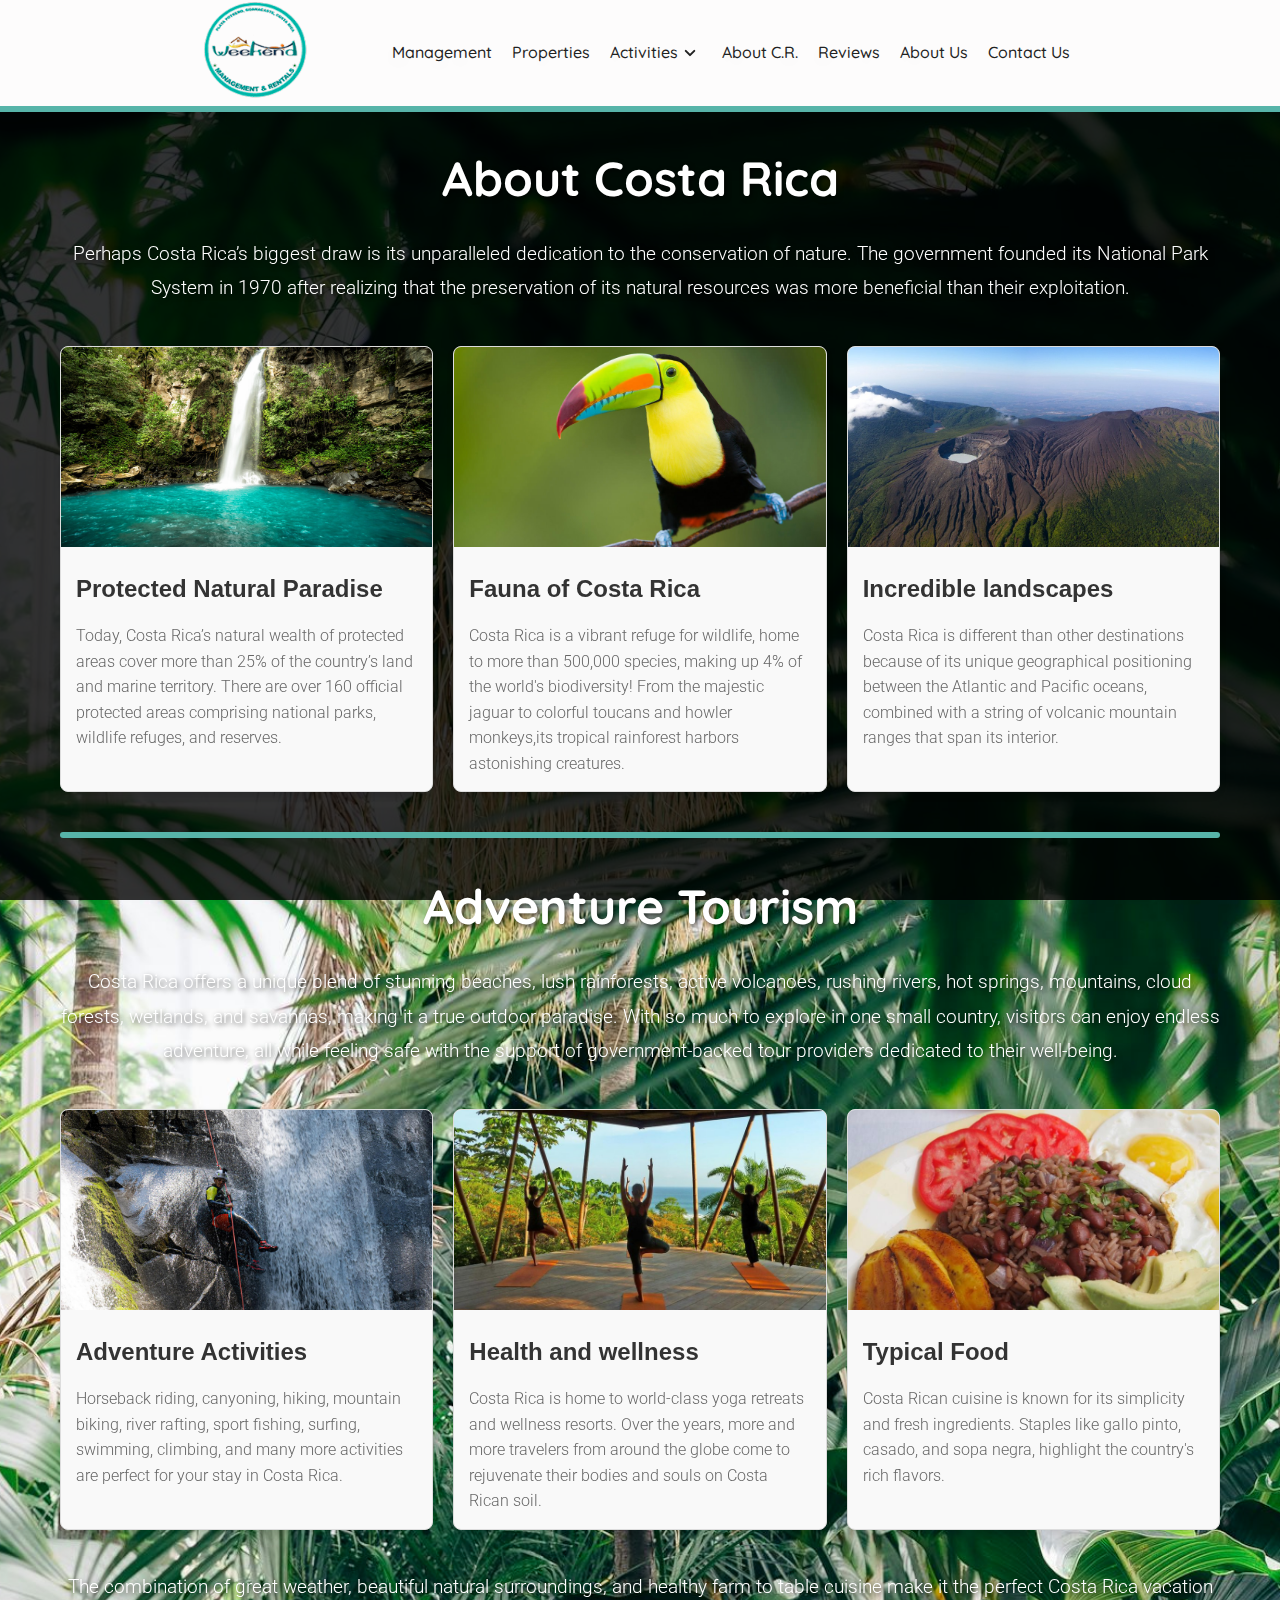
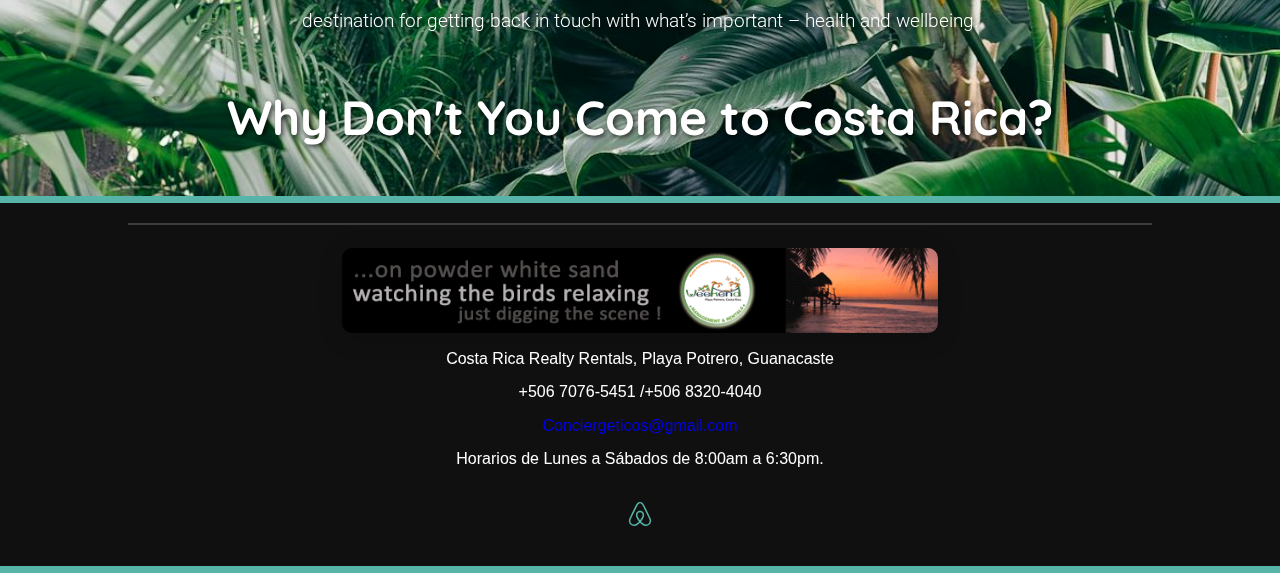
<file: aboutCostaRica.html>
<!DOCTYPE html>
<html lang="en">
<head>
    <meta charset="UTF-8">
    <meta name="viewport" content="width=device-width, initial-scale=1.0">
    <title>About Costa Rica</title>
    <link rel="stylesheet" href="css/aboutcr.css">
    <link rel="shortcut icon" href="images/ico.gif" />
    <link rel="stylesheet" href="css/swiper-bundle.min.css" />
    <link rel="preconnect" href="https://fonts.googleapis.com"> 
    <link rel="preconnect" href="https://fonts.gstatic.com" crossorigin>
    <link href="https://fonts.googleapis.com/css2?family=Fredoka:wght@500&family=Quicksand:wght@700&display=swap" rel="stylesheet">
    <link href="https://fonts.googleapis.com/css2?family=Fredoka:wght@500&family=Quicksand:wght@400;500&display=swap" rel="stylesheet">
    <link href="https://fonts.googleapis.com/css2?family=Fredoka:wght@500&family=Quicksand:wght@500&display=swap" rel="stylesheet">
    <link href="https://fonts.googleapis.com/css2?family=Fredoka:wght@500&family=Geologica:wght@200&family=Quicksand:wght@400;500&display=swap" rel="stylesheet">
    <link href="https://fonts.googleapis.com/css2?family=Fredoka:wght@500&family=Geologica:wght@200&family=Quicksand:wght@400;500&family=Roboto:wght@300&display=swap" rel="stylesheet">
    <script async src="https://pagead2.googlesyndication.com/pagead/js/adsbygoogle.js?client=ca-pub-3286204280487192"
     crossorigin="anonymous"></script>
    <link
      rel="stylesheet"
      href="https://unicons.iconscout.com/release/v4.0.8/css/line.css"
    />
</head>
<body>
    <!-- Header -->
    <header>
        <div class="nav-bar">
          <div class="logo">
            <img src="images/Logo.PNG" width="110px" height="145px"/>
          </div>
          <div class="navigation">
            <div class="nav-items">
              <i class="uil uil-times nav-close-btn"></i>
  
              <li>
                <a class="navegarpc" href="index.html"><i class="uil uil-home"></i>Management</a>
              </li>
              <li>
                <a class="navegarpc" href="#tarj"><i class="uil uil-compass"></i>Properties</a>
              </li>
  
              <li>
                <a class="list_button"><i class="uil uil-backpack"></i>Activities<img src="images/angle-down.svg" style="height: 24px;"> </a>
                
                <ul class="dropdown">
                  <li><a href="">Congo Trail Canopy</a></li>
                  <li><a href="">Palo Verde National Park Tours</a></li>
                  <li><a href="">Buena Vista Canopy & Natural Spa Tour</a></li>
                  <li><a href="">Guachipelin Adventure</a></li>
                  <li><a href="">Corobici River Floating Tour</a></li>
                  <li><a href="">Arenal Volcano Combo Tour</a></li>
                  <li><a href="">Monteverde Cloud Forest</a></li>
                  <li><a href="">Catamaran Sunset Cruise </a></li>
                  
                </ul>
              </li>
  
              <li>
                <a class="navegarpc" href="aboutCostaRica.html"><i class="uil uil-map"></i></i>About C.R.</a>
              </li>
              <li>
                <a class="navegarpc" href="reviews.html"
                  ><i class="uil uil-star"></i>Reviews</a
                >
              </li>
              <li>
                <a class="navegarpc" href="#seccionabout"><i class="uil uil-info-circle"></i>About Us</a>
              </li>
              <li>
                <a class="navegarpc" href="#footercontainer"
                  ><i class="uil uil-calling"></i>Contact Us</a
                >
              </li>
            </div>
          </div>
         <img class="nav-menu-btn" src="images/apps.svg" >
        </div>
      </header>

    <!-- About Costa Rica Section -->
    <div class="about-container">
        <div class="about-header">
            <h1>About Costa Rica</h1>
        </div>
        <div class="about-intro">
            <p>
              Perhaps Costa Rica’s biggest draw is its unparalleled dedication to the conservation of nature. The government founded its National 
              Park System in 1970 after realizing that the preservation of its natural resources was more beneficial than their exploitation. 
            </p>
        </div>
        <div class="about-sections">
            <div class="about-card">
                <img src="aboutimages/paraisonatural.jpg" alt="Rainforest">
                <h3>Protected Natural Paradise</h3>
                <p>
                  Today, Costa Rica’s natural wealth of protected areas cover more than 25% of the country’s land and marine territory. There are over 160 official protected areas 
                  comprising national parks, wildlife refuges, and reserves. 
                </p>
            </div>
            <div class="about-card">
                <img src="aboutimages/fauna.jpeg" alt="Beach">
                <h3>Fauna of Costa Rica</h3>
                <p>
                  Costa Rica is a vibrant refuge for wildlife, home to more than 500,000 species, making up 4% of the world's biodiversity! From the majestic jaguar to colorful 
                  toucans and howler monkeys,its tropical rainforest harbors astonishing creatures.
                </p>
            </div>
            <div class="about-card">
                <img src="aboutimages/volcan.jpg" alt="Biodiversity">
                <h3>Incredible landscapes</h3>
                <p>
                  Costa Rica is different than other destinations because of its unique geographical positioning between the Atlantic and Pacific oceans, combined with a string 
                  of volcanic mountain ranges that span its interior. 
                </p>
            </div>
        </div>
        <div class="section-divider"></div>
        <div class="about-headertour">
          <h1>Adventure Tourism</h1>
      </div>
      <div class="about-intro">
        <p>
          Costa Rica offers a unique blend of stunning beaches, lush rainforests, active volcanoes, rushing rivers, hot springs, mountains, cloud forests, 
          wetlands, and savannas, making it a true outdoor paradise. With so much to explore in one small country, visitors can enjoy endless adventure, 
          all while feeling safe with the support of government-backed tour providers dedicated to their well-being.
        </p>
    </div>
    <div class="about-sections">
        <div class="about-card">
            <img src="aboutimages/actividades.jpg" alt="Rainforest">
            <h3>Adventure Activities </h3>
            <p>
              Horseback riding, canyoning, hiking, mountain biking, river rafting, sport fishing, surfing, swimming, climbing, and many more activities are perfect
               for your stay in Costa Rica. 
            </p>
        </div>
        <div class="about-card">
            <img src="aboutimages/yoga.jpg" alt="Beach">
            <h3>Health and wellness</h3>
            <p>
              Costa Rica is home to world-class yoga retreats and wellness resorts. Over the years, more and more travelers from 
              around the globe come to rejuvenate their bodies and souls on Costa Rican soil.
            </p>
        </div>
        <div class="about-card">
            <img src="aboutimages/pinto.jpeg" alt="Biodiversity">
            <h3>Typical Food</h3>
            <p>
              Costa Rican cuisine is known for its simplicity and fresh ingredients. Staples like gallo pinto, casado, and sopa negra, highlight the country's rich flavors.
            </p>
        </div>
    </div>
    <div class="about-intro-final">
      <p>
        The combination of great weather, beautiful natural surroundings, and healthy farm to table cuisine make it the perfect Costa Rica vacation destination 
        for getting back in touch with what’s important – health and wellbeing.
      </p>
  </div>
  <div class="about-headertour">
    <h1>Why Don't You Come to Costa Rica?</h1>
  </div>
    </div>

    <div id="footercontainer">
        <footer class="group">
          <div class="legal_separator"></div>
          <div class="group-legal">
              <p><img alt="Logo Coto" src="images/gif.gif" style="margin-bottom:5px ;" />
                <br />
                Costa Rica Realty Rentals, Playa Potrero, Guanacaste</p>
              <p>+506 7076-5451 /+506 8320-4040</p>
            <a class="correocontacto" href="mailto:conciergeticos@gmail.com">Conciergeticos@gmail.com</a>  <br />
            <p>Horarios de Lunes a Sábados de 8:00am a 6:30pm.</p>
            <div class="redes">
              <a
                href="https://www.facebook.com/profile.php?id=100063526840060&mibextid=LQQJ4d"
                ><i class="uil uil-facebook-f"></i
              ></a>
              <a
                href="https://instagram.com/guanacaste_beach_home_rentals?igshid=YmMyMTA2M2Y="
                ><i class="uil uil-instagram"></i
              ></a>
              <a href="https://wa.me/50670765451"
                ><i class="uil uil-whatsapp"></i
              ></a>
              <a
              href="https://www.airbnb.co.cr/users/show/37807283"
              ><img src="images/airbnb-icon.svg" alt="" style="height: 24px;"></a>
            </div>
          </div>
        </footer>
      </div>
      <script src="js/swiper-bundle.min.js"></script>
      <script src="js/main.js" ></script>
</body>
</html>
</file>
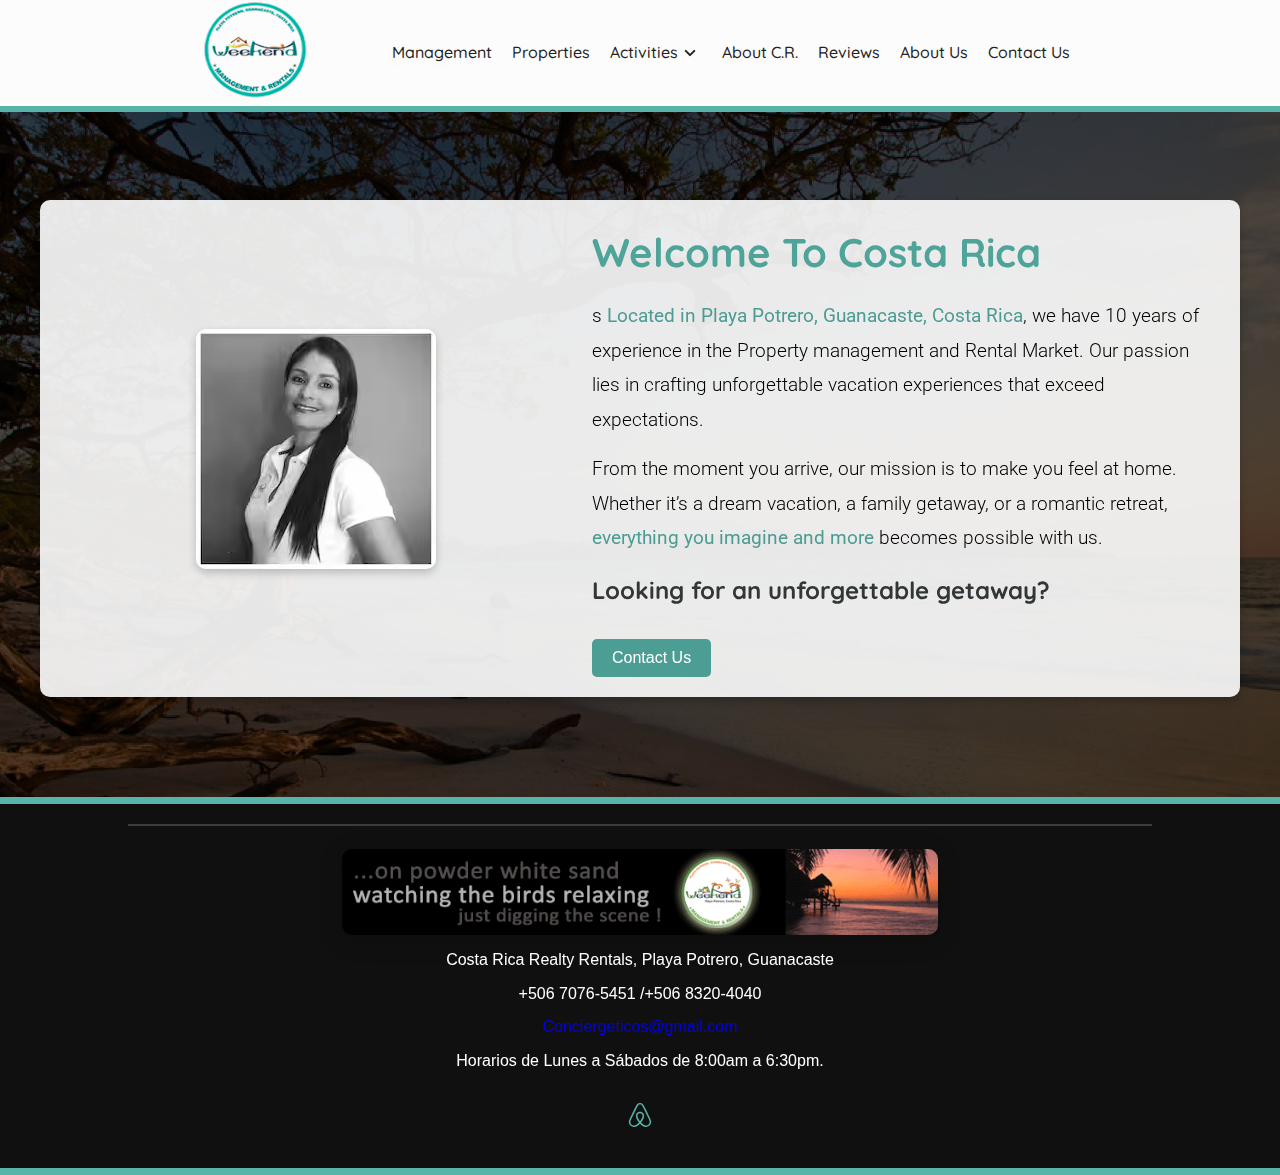
<file: aboutus.html>
<!DOCTYPE html>
<html lang="en">
<head>
    <meta charset="UTF-8">
    <meta name="viewport" content="width=device-width, initial-scale=1.0">
    <title>About Us</title>
</head>

</html>
<!DOCTYPE html>
<html lang="en">
<head>
    <meta charset="UTF-8">
    <meta name="viewport" content="width=device-width, initial-scale=1.0">
    <title>About Costa Rica</title>
    <link rel="stylesheet" href="css/aboutus.css">
    <link rel="shortcut icon" href="images/ico.gif" />
    <link rel="stylesheet" href="css/swiper-bundle.min.css" />
    <link rel="preconnect" href="https://fonts.googleapis.com"> 
    <link rel="preconnect" href="https://fonts.gstatic.com" crossorigin>
    <link href="https://fonts.googleapis.com/css2?family=Fredoka:wght@500&family=Quicksand:wght@700&display=swap" rel="stylesheet">
    <link href="https://fonts.googleapis.com/css2?family=Fredoka:wght@500&family=Quicksand:wght@400;500&display=swap" rel="stylesheet">
    <link href="https://fonts.googleapis.com/css2?family=Fredoka:wght@500&family=Quicksand:wght@500&display=swap" rel="stylesheet">
    <link href="https://fonts.googleapis.com/css2?family=Fredoka:wght@500&family=Geologica:wght@200&family=Quicksand:wght@400;500&display=swap" rel="stylesheet">
    <link href="https://fonts.googleapis.com/css2?family=Fredoka:wght@500&family=Geologica:wght@200&family=Quicksand:wght@400;500&family=Roboto:wght@300&display=swap" rel="stylesheet">
    <script async src="https://pagead2.googlesyndication.com/pagead/js/adsbygoogle.js?client=ca-pub-3286204280487192"
     crossorigin="anonymous"></script>
    <link
      rel="stylesheet"
      href="https://unicons.iconscout.com/release/v4.0.8/css/line.css"
    />
</head>
<body>
    <header>
        <div class="nav-bar">
          <div class="logo">
            <img src="images/Logo.PNG" width="110px" height="145px"/>
          </div>
          <div class="navigation">
            <div class="nav-items">
              <i class="uil uil-times nav-close-btn"></i>
  
              <li>
                <a class="navegarpc" href="#rentals"><i class="uil uil-home"></i>Management</a>
              </li>
              <li>
                <a class="navegarpc" href="index.html #tarj"><i class="uil uil-compass"></i>Properties</a>
              </li>
  
              <li>
                <a class="list_button"><i class="uil uil-backpack"></i>Activities<img src="images/angle-down.svg" style="height: 24px;"> </a>
                
                <ul class="dropdown">
                  <li><a href="index.html #actividades">Congo Trail Canopy</a></li>
                  <li><a href="index.html #actividades">Palo Verde National Park Tours</a></li>
                  <li><a href="index.html #actividades">Buena Vista Canopy & Natural Spa Tour</a></li>
                  <li><a href="index.html #actividades">Guachipelin Adventure</a></li>
                  <li><a href="index.html #actividades">Corobici River Floating Tour</a></li>
                  <li><a href="index.html #actividades">Arenal Volcano Combo Tour</a></li>
                  <li><a href="index.html #actividades">Monteverde Cloud Forest</a></li>
                  <li><a href="index.html #actividades">Catamaran Sunset Cruise </a></li>
                </ul>
              </li>
  
              <li>
                <a class="navegarpc" href="aboutCostaRica.html"><i class="uil uil-map"></i></i>About C.R.</a>
              </li>
              <li>
                <a class="navegarpc" href="reviews.html"
                  ><i class="uil uil-star"></i>Reviews</a
                >
              </li>
              <li>
                <a class="navegarpc" href="aboutus.html"><i class="uil uil-info-circle"></i>About Us</a>
              </li>
              <li>
                <a class="navegarpc" href="#footercontainer"
                  ><i class="uil uil-calling"></i>Contact Us</a
                >
              </li>
            </div>
          </div>
         <img class="nav-menu-btn" src="images/apps.svg" >
        </div>
      </header>
    <div class="about-us-container">
        <div class="image-container">
            <img src="aboutimages/tia.avif" alt="Host Photo">
        </div>
        <div class="text-container">
            <h1>Welcome To Costa Rica</h1>
            <p>s
                <strong>Located in Playa Potrero, Guanacaste, Costa Rica</strong>, we have 10 years of experience 
                in the Property management and Rental Market. Our passion lies in crafting unforgettable vacation experiences 
                that exceed expectations.
            </p>
            <p>
                From the moment you arrive, our mission is to make you feel at home. Whether it’s a dream vacation, a family getaway, 
                or a romantic retreat, <strong>everything you imagine and more</strong> becomes possible with us.
            </p>
            <h2>Looking for an unforgettable getaway?  </h2>
            <a class="boton" href="https://wa.me/50670765451"><button >Contact Us</button></a>
        </div>
    </div>

    <div id="footercontainer">
        <footer class="group">
          <div class="legal_separator"></div>
          <div class="group-legal">
              <p><img alt="Logo Coto" src="images/gif.gif" style="margin-bottom:5px ;" />
                <br />
                Costa Rica Realty Rentals, Playa Potrero, Guanacaste</p>
              <p>+506 7076-5451 /+506 8320-4040</p>
            <a class="correocontacto" href="mailto:conciergeticos@gmail.com">Conciergeticos@gmail.com</a>  <br />
            <p>Horarios de Lunes a Sábados de 8:00am a 6:30pm.</p>
            <div class="redes">
              <a
                href="https://www.facebook.com/profile.php?id=100063526840060&mibextid=LQQJ4d"
                ><i class="uil uil-facebook-f"></i
              ></a>
              <a
                href="https://instagram.com/guanacaste_beach_home_rentals?igshid=YmMyMTA2M2Y="
                ><i class="uil uil-instagram"></i
              ></a>
              <a href="https://wa.me/50670765451"
                ><i class="uil uil-whatsapp"></i
              ></a>
              <a
              href="https://www.airbnb.co.cr/users/show/37807283"
              ><img src="images/airbnb-icon.svg" alt="" style="height: 24px;"></a>
            </div>
          </div>
        </footer>
      </div>
    <script src="js/swiper-bundle.min.js"></script>
    <script src="js/main.js" ></script>
</body>
</html>
</file>
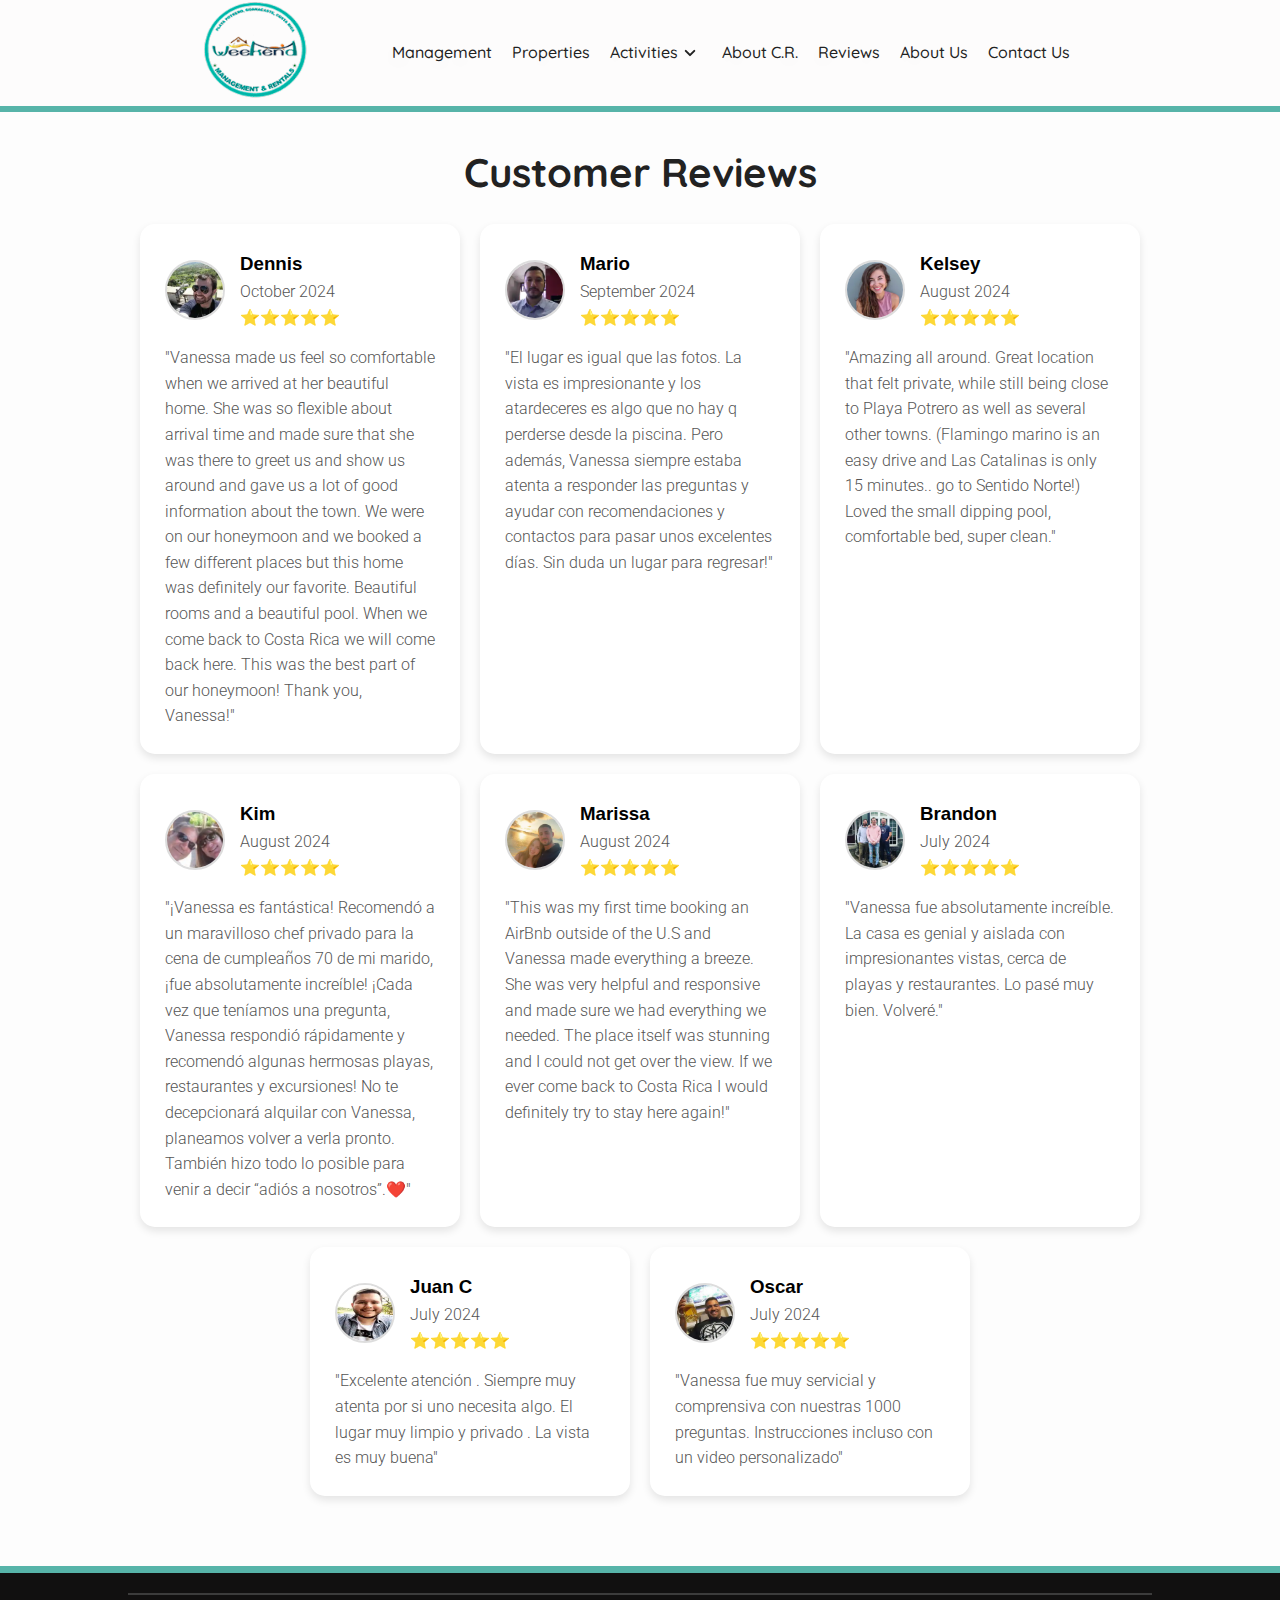
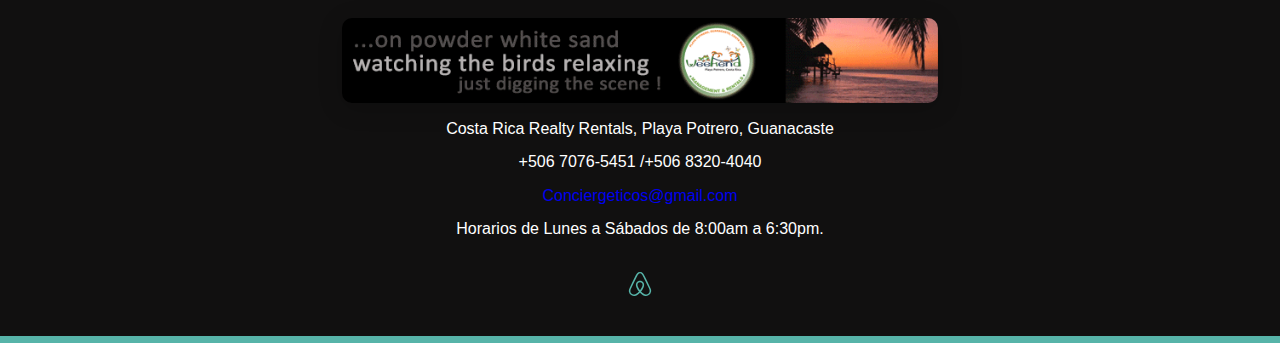
<file: reviews.html>
<!DOCTYPE html>
<html lang="en">
  <head>
    <meta charset="UTF-8">
    <meta name="viewport" content="width=device-width, initial-scale=1.0">
    <title>Reviews</title>
    <link rel="shortcut icon" href="images/ico.gif" />
    <link rel="stylesheet" href="css/reviews.css" />
    <link rel="stylesheet" href="css/swiper-bundle.min.css" />
    <link rel="preconnect" href="https://fonts.googleapis.com"> 
    <link rel="preconnect" href="https://fonts.gstatic.com" crossorigin>
    <link href="https://fonts.googleapis.com/css2?family=Fredoka:wght@500&family=Quicksand:wght@700&display=swap" rel="stylesheet">
    <link href="https://fonts.googleapis.com/css2?family=Fredoka:wght@500&family=Quicksand:wght@400;500&display=swap" rel="stylesheet">
    <link href="https://fonts.googleapis.com/css2?family=Fredoka:wght@500&family=Quicksand:wght@500&display=swap" rel="stylesheet">
    <link href="https://fonts.googleapis.com/css2?family=Fredoka:wght@500&family=Geologica:wght@200&family=Quicksand:wght@400;500&display=swap" rel="stylesheet">
    <link href="https://fonts.googleapis.com/css2?family=Fredoka:wght@500&family=Geologica:wght@200&family=Quicksand:wght@400;500&family=Roboto:wght@300&display=swap" rel="stylesheet">
    <script async src="https://pagead2.googlesyndication.com/pagead/js/adsbygoogle.js?client=ca-pub-3286204280487192"
     crossorigin="anonymous"></script>
    <link
      rel="stylesheet"
      href="https://unicons.iconscout.com/release/v4.0.8/css/line.css"
    />
  </head>
  <body>
    
    <header>
      <div class="nav-bar">
        <div class="logo">
          <img src="images/Logo.PNG" width="110px" height="145px"/>
        </div>
        <div class="navigation">
          <div class="nav-items">
            <i class="uil uil-times nav-close-btn"></i>

            <li>
              <a class="navegarpc" href="index.html"><i class="uil uil-home"></i>Management</a>
            </li>
            <li>
              <a class="navegarpc" href="index.html #tarj"><i class="uil uil-compass"></i>Properties</a>
            </li>

            <li>
              <a class="list_button"><i class="uil uil-backpack"></i>Activities<img src="images/angle-down.svg" style="height: 24px;"> </a>
              
              <ul class="dropdown">
                <li><a href="index.html #actividades">Congo Trail Canopy</a></li>
                <li><a href="index.html #actividades">Palo Verde National Park Tours</a></li>
                <li><a href="index.html #actividades">Buena Vista Canopy & Natural Spa Tour</a></li>
                <li><a href="index.html #actividades">Guachipelin Adventure</a></li>
                <li><a href="index.html #actividades">Corobici River Floating Tour</a></li>
                <li><a href="index.html #actividades">Arenal Volcano Combo Tour</a></li>
                <li><a href="index.html #actividades">Monteverde Cloud Forest</a></li>
                <li><a href="index.html #actividades">Catamaran Sunset Cruise </a></li>
                
              </ul>
            </li>

            <li>
              <a class="navegarpc" href="aboutCostaRica.html"><i class="uil uil-map"></i></i>About C.R.</a>
            </li>
            <li>
              <a class="navegarpc" href="reviews.html"
                ><i class="uil uil-star"></i>Reviews</a
              >
            </li>
            <li>
              <a class="navegarpc" href="aboutus.html"><i class="uil uil-info-circle"></i>About Us</a>
            </li>
            <li>
              <a class="navegarpc" href="#footercontainer"
                ><i class="uil uil-calling"></i>Contact Us</a
              >
            </li>
          </div>
        </div>
       <img class="nav-menu-btn" src="images/apps.svg" >
      </div>
    </header>
    <section class="reviews-section">
      <h2>Customer Reviews</h2>
      <div class="reviews-container">
    
        <div class="review-card">
          <div class="review-header">
            <img src="resenas/resena1.png" alt="Foto de cliente 1" class="review-avatar">
            <div>
              <h3>Dennis</h3>
              <p class="review-text">October 2024</p>
              <p>⭐⭐⭐⭐⭐</p>
            </div>
          </div>
          <p class="review-text">"Vanessa made us feel so comfortable when we arrived at her beautiful home. She was so flexible about arrival 
            time and made sure that she was there to greet us and show us around and gave us a lot of good information about the town. We were on our 
            honeymoon and we booked a few different places but this home was definitely our favorite. Beautiful rooms and a beautiful pool. 
            When we come back to Costa Rica we will come back here. This was the best part of our honeymoon! Thank you, Vanessa!"</p>
        </div>
          <div class="review-card">
          <div class="review-header">
            <img src="resenas/resena2.png" alt="Foto de cliente 1" class="review-avatar">
            <div>
              <h3>Mario</h3>
              <p class="review-text">September 2024</p>
              <p>⭐⭐⭐⭐⭐</p>
            </div>
          </div>
          <p class="review-text">"El lugar es igual que las fotos. La vista es impresionante y los atardeceres es algo que no hay q perderse 
            desde la piscina. Pero además, Vanessa siempre estaba atenta a responder las preguntas y ayudar con recomendaciones 
            y contactos para pasar unos excelentes días. Sin duda un lugar para regresar!"</p>
        </div>
    
        <div class="review-card">
          <div class="review-header">
            <img src="resenas/resena3.png" alt="Foto de cliente 2" class="review-avatar">
            <div>
              <h3>Kelsey</h3>
              <p class="review-text">August 2024</p>
              <p>⭐⭐⭐⭐⭐</p>
            </div>
          </div>
          <p class="review-text">"Amazing all around. Great location that felt private, while still being close to Playa Potrero as well as several other towns. 
            (Flamingo marino is an easy drive and Las Catalinas is only 15 minutes.. go to Sentido Norte!) Loved the small dipping pool, comfortable bed, super clean."</p>
        </div>
    
        <div class="review-card">
          <div class="review-header">
            <img src="resenas/resena4.png" alt="Foto de cliente 3" class="review-avatar">
            <div>
              <h3>Kim</h3>
              <p class="review-text">August 2024</p>
              <p>⭐⭐⭐⭐⭐</p>
            </div>
          </div>
          <p class="review-text">"¡Vanessa es fantástica! Recomendó a un maravilloso chef privado para la cena de cumpleaños 70 de mi marido, ¡fue absolutamente increíble! ¡Cada vez que teníamos una pregunta, Vanessa respondió rápidamente y recomendó algunas hermosas playas, restaurantes y excursiones! 
            No te decepcionará alquilar con Vanessa, planeamos volver a verla pronto. También hizo todo lo posible para venir a decir “adiós a nosotros”.❤️"</p>
        </div>
        <div class="review-card">
          <div class="review-header">
            <img src="resenas/resena5.png" alt="Foto de cliente 3" class="review-avatar">
            <div>
              <h3>Marissa</h3>
              <p class="review-text">August 2024</p>
              <p>⭐⭐⭐⭐⭐</p>
            </div>
          </div>
          <p class="review-text">"This was my first time booking an AirBnb outside of the U.S and Vanessa made everything a breeze. She was very helpful and responsive and made sure we had everything we needed. 
            The place itself was stunning and I could not get over the view. If we ever come back to Costa Rica I would definitely try to stay here again!"</p>
        </div>
    
        <div class="review-card">
          <div class="review-header">
            <img src="resenas/resena6.png" alt="Foto de cliente 3" class="review-avatar">
            <div>
              <h3>Brandon</h3>
              <p class="review-text">July 2024</p>
              <p>⭐⭐⭐⭐⭐</p>
            </div>
          </div>
          <p class="review-text">"Vanessa fue absolutamente increíble. La casa es genial y aislada con impresionantes vistas, 
            cerca de playas y restaurantes. Lo pasé muy bien. Volveré."</p>
        </div>
    
        <div class="review-card">
          <div class="review-header">
            <img src="resenas/resena7.png" alt="Foto de cliente 3" class="review-avatar">
            <div>
              <h3>Juan C</h3>
              <p class="review-text">July 2024</p>
              <p>⭐⭐⭐⭐⭐</p>
            </div>
          </div>
          <p class="review-text">"Excelente atención . Siempre muy atenta por si uno necesita algo. El lugar muy limpio y privado . La vista es muy buena"</p>
        </div>
    
        <div class="review-card">
          <div class="review-header">
            <img src="resenas/resena8.png" alt="Foto de cliente 3" class="review-avatar">
            <div>
              <h3>Oscar</h3>
              <p class="review-text">July 2024</p>
              <p>⭐⭐⭐⭐⭐</p>
            </div>
          </div>
          <p class="review-text">"Vanessa fue muy servicial y comprensiva con nuestras 1000 preguntas. Instrucciones incluso con un video personalizado"</p>
        </div>
    
      </div>
    </section>

    <div id="footercontainer">
      <footer class="group">
        <div class="legal_separator"></div>
        <div class="group-legal">
            <p><img alt="Logo Coto" src="images/gif.gif" style="margin-bottom:5px ;" />
              <br />
              Costa Rica Realty Rentals, Playa Potrero, Guanacaste</p>
            <p>+506 7076-5451 /+506 8320-4040</p>
          <a class="correocontacto" href="mailto:conciergeticos@gmail.com">Conciergeticos@gmail.com</a>  <br />
          <p>Horarios de Lunes a Sábados de 8:00am a 6:30pm.</p>
          <div class="redes">
            <a
              href="https://www.facebook.com/profile.php?id=100063526840060&mibextid=LQQJ4d"
              ><i class="uil uil-facebook-f"></i
            ></a>
            <a
              href="https://instagram.com/guanacaste_beach_home_rentals?igshid=YmMyMTA2M2Y="
              ><i class="uil uil-instagram"></i
            ></a>
            <a href="https://wa.me/50670765451"
              ><i class="uil uil-whatsapp"></i
            ></a>
            <a
            href="https://www.airbnb.co.cr/users/show/37807283"
            ><img src="images/airbnb-icon.svg" alt="" style="height: 24px;"></a>
          </div>
        </div>
      </footer>
    </div>
    <script src="js/swiper-bundle.min.js"></script>
    <script src="js/main.js" ></script>
  </body>
</html>
</file>
<file: css/style.css>
@import url(http://fonts.googleapis.com/css?family=Montserrat:400,700);

:root {
  --white-color: #fff;
  --dark-color: #222;
  --body-bg-color: #fff;
  --section-bg-color: #202834;
  --navigation-item-hover-color: #3b5378;

  --text-shadow: 0 5px 25px rgba(0, 0, 0, 0.1);
  --box-shadow: 0 5px 25px rgba(0 0 0 / 20%);

  --scroll-bar-color: #fff;
  --scroll-thumb-color: #282f4e;
  --scroll-thumb-hover-color: #454f6b;
}

* {
  margin: 0;
  padding: 0;
  box-sizing: border-box;
  
}
h1,
h2 {
  font-family: "Quicksand", sans-serif;
}

p {
  font-family: "Roboto", sans-serif;
  font-weight: 300;
}

body {
  background: var(--section-bg-color);
}

section {
  position: relative;
}
.section {
  color: var(--white-color);
  background: var(--section-bg-color);
  padding: 35px 200px;
  transition: 0.3s ease;
  scroll-margin-top: 35ex;
}
/*================Header================================*/
header {
  z-index: 999;
  position: fixed;
  width: 100%;
  height: calc(5rem + 2rem);
  top: 0;
  left: 0;
  background: rgb(253, 252, 252);
  border-bottom: 6px solid #57b4a9;
  display: flex;
  justify-content: center;
  transition: 0.5s ease;
  transition-property: height, background;
}
header .navegarpc:hover {
  border-bottom: 2px solid #57b4a9;
}

header.sticky {
  height: calc(5rem + 1.8rem);
  background: rgb(253, 252, 252);
  border-bottom: 6px solid #57b4a9;
}

header .nav-bar {
  position: relative;
  width: 100%;
  display: flex;
  align-items: center;
  justify-content: space-between;
  padding: 0 200px;
  transition: 0.3s ease;
}
.nav-close-btn,
.nav-menu-btn {
  display: none;
}

.nav-menu-btn {
  width: 28px;
  height: 28px;
}

.direccion {
  text-decoration: none;
}

.navigation .nav-items .navegarpc,
.list_button {
  color: var(--dark-color);
  font-size: 16px;
  text-shadow: var(--text-shadow);
  text-decoration: none;
  font-family: "Quicksand", sans-serif;
  font-weight: 500;
}
.navigation .nav-items a i {
  display: none;
}
.nav-items {
  display: flex;
  flex-wrap: wrap;
  justify-content: space-between;
}
.nav-items li {
  text-decoration: none;
  list-style: none;
  margin: 0 10px;
}
.dropdown {
  position: absolute;
  display: none;
  list-style: none;
  width: 200px;
  height: 280px;
  background: var(--section-bg-color);
  border-radius: 10px 10px 10px 10px;
  overflow: hidden;
  overflow-y: scroll;
}

.nav-items li:hover .dropdown {
  display: block;
}
.dropdown li a {
  display: block;
  color: var(--white-color);
  padding: 8px;
  text-decoration: none;
  font-family: "Quicksand", sans-serif;
  font-weight: 400;
}
.dropdown li a:hover {
  border-left: 5px solid #57b4a9;
  background: rgba(255, 255, 255, 0.1);
}

.list_button {
  display: flex;
  align-items: center;
  margin: 0 auto;
}

/*============ Rentals================*/

#rentals {
  min-height: 100vh;
}
#rentals:before {
  z-index: 888;
  content: "";
  position: absolute;
  width: 100%;
  height: 50px;
  bottom: 0;
  left: 0;
  background: linear-gradient(transparent, var(--section-bg-color));
}

.about:before {
  z-index: 888;
  content: "";
  position: absolute;
  width: 100%;
  height: 50px;

  bottom: -50px;
  left: 0;
  background: linear-gradient(to top, transparent, var(--section-bg-color));
}
/*========Slider background========*/

.bg-slider {
  z-index: 777;
  position: relative;
  width: 100%;
  min-height: 100vh;
}

.bg-slider .swiper-slide {
  position: relative;
  width: 100%;
  height: 100vh;
}

.bg-slider .swiper-slide img {
  width: 100%;
  height: 100vh;
  object-fit: cover;
  background-size: cover;
}

.swiper-slide .text-content {
  position: absolute;
  top: 25%;
  color: var(--white-color);
  margin: 0 200px;
  transition: 0.3s ease;
}

.swiper-slide .text-content .title {
  font-size: 4em;
  font-weight: 700;
  text-shadow: var(--text-shadow);
  margin-bottom: 20px;
  transform: translateY(-50px);
  opacity: 0;
}

.swiper-slide-active .text-content .title {
  transform: translateY(0);
  opacity: 1;
  transition: 1s ease;
  transition-delay: 0.3s;
  transition-property: transform, opacity;
}

.swiper-slide .text-content .title span {
  font-size: 0.3em;
  font-weight: 300;
}
.swiper-slide .text-content p {
  max-width: 700px;
  background: rgba(255, 255, 255, 0.1);
  backdrop-filter: blur(10px);
  text-shadow: var(--text-shadow);
  padding: 20px;
  border-radius: 10px;
  border-bottom: 1px solid rgba(255, 255, 255, 0.1);
  border-right: 1px solid rgba(255, 255, 255, 0.1);
  box-shadow: var(--box-shadow);
  transform: translateX(-80px);
  opacity: 0;
}
.swiper-slide-active .text-content p {
  transform: translateX(0);
  opacity: 1;
  transition: 1s ease;
  transition-delay: 0.3s;
  transition-property: transform, opacity;
}
.swiper-slide .text-content .read-btn {
  border: none;
  outline: none;
  background: var(--white-color);
  color: var(--dark-color);
  font-size: 1em;
  font-weight: 500;
  padding: 8px 25px;
  display: flex;
  align-items: center;
  margin-top: 40px;
  border-radius: 10px;
  cursor: pointer;
  transform: translateX(50px);
  opacity: 0;
}

.swiper-slide-active .text-content .read-btn {
  transform: translateX(0);
  opacity: 1;
  transition: 1s ease;
  transition-delay: 0.3s;
  transition-property: transform, opacity;
}

.swiper-slide .text-content .read-btn i {
  font-size: 1.6em;
  transition: 0.3s ease;
}

.swiper-slide .text-content .read-btn:hover i {
  transform: translateX(5px);
}
/*=====Colocar opacidad al fondo=======*/
.dark-layer::before {
  content: "";
  position: absolute;
  width: 100%;
  height: 100vh;
  top: 0;
  left: 0;
  background: rgba(0, 0, 0, 0.4);
}
/*=========slider pequeño====*/
.bg-slider-thumbs {
  z-index: 777;
  position: absolute;
  bottom: 7em;
  left: 50%;
  transform: translateX(-50%);
  transition: 0.3s ease;
}
.thumbs-container {
  background: rgba(255, 255, 255, 0.1);
  backdrop-filter: blur(10px);
  padding: 10px 3px;
  border-radius: 10px;
  border-bottom: 1px solid rgba(255, 255, 255, 0.1);
  border-right: 1px solid rgba(255, 255, 255, 0.1);
  box-shadow: var(--box-shadow);
}
.thumbs-container img {
  width: 50px;
  height: 35px;
  margin: 0 5px;
  border-radius: 5px;
  cursor: pointer;
}

.swiper-slide-thumb-active {
  border: 1px solid var(--white-color);
}

/*============social media===============*/

.media-icons {
  z-index: 999;
  position: absolute;
  display: flex;
  flex-direction: column;
  top: 50%;
  transform: translateY(-50%);
  margin-left: 90px;
}
.media-icons a {
  color: var(--white-color);
  font-size: 1.7em;
  margin: 10px 0;
}
/*============about=========*/
.about {
  text-align: center;
}

.about h2 {
  font-size: 3em;
  font-weight: 600;
  align-items: center;
  justify-content: center;
}

.about p {
  margin: 25px 0;
}
#seccionabout {
  font-family: "Geologica", sans-serif;
}

.locationint {
  display: flex;
  text-align: center;
  align-items: center;
  justify-content: center;
  font-size: 1.1em;
  font-family: "Geologica", sans-serif;
}
/*=========tarjetas===============*/

.propertytext {
  display: flex;
  text-align: center;
  align-items: center;
  justify-content: center;
  font-size: 1em;
  padding: 0 15px 15px 15px;
  font-family: "Roboto", sans-serif;
  font-weight: 500;
}
.living {
  font-weight: 500;
  font-size: 1.6em;
  padding: 20px 15px 20px 15px;
  font-family: "Quicksand", sans-serif;
}
#tarj {
  text-align: center;
  background: var(--white-color);
  padding-top: 50px;
  scroll-margin-top: 10ex;
  padding-bottom: 50px;
}
.titulotarjetas {
  padding-top: 15px;
  padding-bottom: 18px;
  font-size: 2em;
}
.tarjetas {
  display: flex;
  flex-wrap: wrap;
  justify-content: center;
  width: 100%;
}

.tarjetas:before {
  z-index: 888;
  content: "";
  position: absolute;
  width: 100%;
  height: 50px;

  bottom: -10px;
  left: 0;
  background: linear-gradient(to bottom, transparent, var(--section-bg-color));
}

.card {
  width: 90%;
  height: 565px;
  margin: 20px;
  border: 1px solid #ccc;
  background: #f2f2f2;
  border-radius: 8px;
  box-shadow: 0 0 8px rgba(0, 0, 0, 0.3);
  text-align: center;
  overflow: hidden;
}

/*=========tarjetas slider===============*/
.slider-frame {
	width: 100%;
	overflow: hidden;
}

.slider-frame ul {
	display: flex;
	width: 500%;
	animation: slide 25s infinite alternate linear;
}

.slider-frame li {
	width: 100%;
	list-style: none;
}

.slider-frame img {
	width: 100%;
    height: 100%;

}

@keyframes slide {
	0% {margin-left: 0;}
	10% {margin-left: 0;}
	
	15% {margin-left: -100%;}
	35% {margin-left: -100%;}
	
	40% {margin-left: -200%;}
	60% {margin-left: -200%;}
	
	65% {margin-left: -300%;}
	70% {margin-left: -300%;}

  75% {margin-left: -400%;}
	100% {margin-left: -400%;}
  
}




.card:hover {
  box-shadow: 5px 5px 20px #57b4a9;
  transform: translateY(-2%);
  transition: 0.8 ease;
}

.card img {
  width: 100%;
  height: 270px;
  margin-bottom: 20px;
}

.card h2 {
  font-size: 24px;
  font-weight: bold;
  margin-bottom: 10px;
}

.card .contenido a {
  text-decoration: none;
  display: inline-block;
  padding: 10px;
  margin-top: 10px;
  color: #2fb4cc;
  background: white;
  border: 1px solid rgba(0, 0, 0, 0.3);
  border-radius: 4px;
  transition: all 400ms ease;
}
.card .contenido a:hover {
  background: #57b4a9;
  color: #fff;
}

.card p {
  font-size: 13px;
  line-height: 1.5;
  margin-bottom: 20px;
  font-weight: 700;
}

.card .contenido .division{
  display: flex;
  justify-content: space-between;
  padding-left: 35px;
  padding-right: 50px;
}

.division img{
  width: 17px;
  height: 17px;
}

.lateral{
  display: flex;
}

/*=====scrollbar=====*/

::-webkit-scrollbar {
  width: 11px;
  background: var(--scroll-bar-color);
}

::-webkit-scrollbar-thumb {
  width: 100%;
  background: var(--scroll-thumb-color);
  border-radius: 2em;
}
::-webkit-scrollbar-thumb:hover {
  background: var(--scroll-thumb-hover-color);
}
/*============ativities section=================*/
#tercera {
  display: flex;
  flex-wrap: wrap;
  justify-content: center;
  align-items: center;
}

.activ {
  text-align: center;
  color: var(--white-color);
  margin: 28px;
}

.centertitle {
  display: flex;
  align-items: center;
  justify-content: center;
}

.centertitle h2 {
  color: var(--white-color);
}
.flip {
  position: relative;
  width: 390px;
  height: 425px;
  margin: 25px;
}

.flip .face {
  position: absolute;
  width: 100%;
  height: 100%;
  backface-visibility: hidden;
  border-radius: 10px;
  overflow: hidden;
  transition: 0.5s;
}
.descrip {
  display: flex;
  height: 160px;
  font-size: 1rem;
  text-align: center;
  background: #fafafa35;
  --webkit-backdrop-filter: blur(0.4rem);
  align-items: center;
  border-radius: 5px;
  letter-spacing: 2;
}

.flip .front {
  transform: perspective(600px) rotateY(0deg);
  box-shadow: 0 5px 10px #000;
}

.flip .front img {
  position: absolute;
  width: 100%;
  height: 100%;
  object-fit: cover;
}

.flip .front h3 {
  position: absolute;
  bottom: 0;
  width: 100%;
  height: 45px;
  line-height: 45px;
  color: var(--white-color);
  background: rgba(0, 0, 0, 0.4);
  text-align: center;
}

.flip .back {
  transform: perspective(600px) rotateY(180deg);
  background: rgb(7, 62, 94);
  padding: 15px;
  color: var(--white-color);
  display: flex;
  flex-direction: column;
  justify-content: space-between;
  text-align: center;
  box-shadow: 0 5px 10px #000;
}

.link img {
  height: 18px;
  margin-right: 10px;
}
.link p {
  text-align: start;
}
.location {
  display: flex;
  margin-top: 15px;
}

.flip .back .link {
  border-top: solid 3px #57b4a9;
}

.flip .back h3 {
  font-size: 30px;
  margin-top: 20px;
  letter-spacing: 2px;
}

.flip:hover .front {
  transform: perspective(600px) rotateY(180deg);
}

.flip:hover .back {
  transform: perspective(600px) rotateY(360deg);
}

/*========footer=========*/

#footercontainer {
  width: 100%;
  border-top: 7px solid #57b4a9;
  border-bottom: 7px solid #57b4a9;
  background: #111010;
}
.legal_separator {
  width: 100%;
  height: 1px;
  background: #6e6e6e;
  border-top: 2px solid #3c3c3c;
}
footer {
  width: 80%;
  max-width: 92.3em;
  margin: 0 auto;
  padding: 20px 0 10px;
}
.group-legal {
  padding: 15px;
  text-align: center;
  color: var(--white-color);
}
.group-legal p, .correocontacto {
  text-decoration: none;
  font-size: 16px;
  font-weight: normal;
  font-family: Gotham, 'Helvetica Neue', Helvetica, Arial,
    sans-serif;
  margin: 8px 0;
}

.group-legal p img {
  width: 60%;
  border-radius: 10px;
  box-shadow: var(--box-shadow);
}
.redes {
  padding-top: 10px;
  font-size: 2em;
}
.redes a {
  color: #57b4a9;
}

/*========Media Queries width=======*/

@media screen and (max-width: 1200px) {
  header .nav-bar {
    padding: 0 50px;
  }
  .section {
    padding: 25px 50px;
  }
  .media-icons {
    right: 0;
    margin-right: 50px;
  }
  .swiper-slide .text-content {
    margin: 0 120px 0 50px;
  }
  .bg-slider-thumbs {
    bottom: 3em;
  }
}

/*========Media Queries height=======*/

@media screen and (max-width: 785px) {
  header .nav-bar {
    padding: 25px 20px;
  }
  .section {
    padding: 25px 20px;
  }
  .media-icons {
    margin-right: 20px;
  }
  .media-icons a {
    font-size: 1.5em;
  }
  .swiper-slide .text-content {
    margin: 0 70px 0 20px;
  }
  .swiper-slide .text-content .title {
    font-size: 3em;
  }
  .swiper-slide .text-content .title span {
    font-size: 0.35em;
  }
  .swiper-slide .text-content p {
    font-size: 0.9em;
  }

  /*=======nav menu responsive==========*/

  .nav-menu-btn {
    display: block;
    color: var(--white-color);
    font-size: 1.5em;
    cursor: pointer;
  }
  .nav-close-btn {
    display: block;
    color: var(--white-color);
    position: absolute;
    top: 0;
    right: 0;
    font-size: 1.3em;
    margin: 10px;
    cursor: pointer;
    transition: 0.3s ease;
  }
  .navigation .nav-items .navegarpc,
  a,
  .list_button {
    color: var(--white-color);
  }

  .navigation {
    z-index: 99999;
    position: fixed;
    width: 100%;
    height: 100vh;
    top: 0;
    left: 0;
    background: rgba(0, 0, 0, 0.25);
    display: flex;
    justify-content: center;
    align-items: center;
    visibility: hidden;
    opacity: 0;
    transition: 0.3s ease;
  }

  .navigation.active {
    visibility: visible;
    opacity: 1;
  }

  .navigation .nav-items {
    position: relative;
    background: var(--navigation-item-hover-color);
    width: 350px;
    max-width: 350px;
    display: grid;
    place-content: center;
    margin: 20px;
    padding: 40px;
    border-radius: 20px;
    box-shadow: var(--box-shadow);
    transform: translateY(-50px);
    transition: 0.3s ease;
  }

  .navigation.active .nav-items {
    transform: translateY(0);
  }
  .nav-items li {
    padding: 12px;
  }
  .dropdown {
    width: 200px;
  }

  .dropdown li a {
    color: var(--white-color);
  }
  .dropdown li a:hover {
    border-left: 3px solid #57b4a9;
  }

  .navigation .nav-items {
    color: var(--dark-color);
    font-size: 1em;
    margin: 15px 50px;
    transition: 0.3s ease;
  }

  .navigation .nav-items a i {
    display: inline-block;
    font-size: 1.3em;
    margin-right: 5px;
  }

  .swiper-slide .text-content .read-btn {
    font-size: 0.9em;
    padding: 5px 15px;
  }

  /*============about section responsive=================*/

  .about h2 {
    font-size: 2.5em;
  }

  .about p {
    font-size: 0.9em;
  }
  .group-legal p img {
    width: 100%;
  }

  /*===========activities responsive*/

  .flip {
    width: 360px;
    height: 500px;
  }
  .descrip {
    font-size: 0.9rem;
    height: 325px;
  }
}
</file>
<file: css/aboutcr.css>
@import url(http://fonts.googleapis.com/css?family=Montserrat:400,700);

:root {
  --white-color: #fff;
  --dark-color: #222;
  --body-bg-color: #fff;
  --section-bg-color: #202834;
  --navigation-item-hover-color: #3b5378;

  --text-shadow: 0 5px 25px rgba(0, 0, 0, 0.1);
  --box-shadow: 0 5px 25px rgba(0 0 0 / 20%);

  --scroll-bar-color: #fff;
  --scroll-thumb-color: #282f4e;
  --scroll-thumb-hover-color: #454f6b;
}

* {
  margin: 0;
  padding: 0;
  box-sizing: border-box;
  
}
h1,
h2 {
  font-family: "Quicksand", sans-serif;
}

p {
  font-family: "Roboto", sans-serif;
  font-weight: 300;
}

body {
    font-family: Arial, sans-serif;
    margin: 0;
    padding: 0;
    line-height: 1.6;
    background-image: url("../images/fondoabout.jpeg");
    background-repeat: no-repeat;
    background-position: center;
    background-size: cover;
}
body::before {
    content: "";
    position: fixed;
    top: 0;
    left: 0;
    width: 100%;
    height: 100%;
    background-color: rgba(0, 0, 0, 0.8); 
    z-index: -1; 
}


section {
  position: relative;
}
.section {
  color: var(--white-color);
  background: var(--section-bg-color);
  padding: 35px 200px;
  transition: 0.3s ease;
  scroll-margin-top: 35ex;
}
/*================Header================================*/
header {
  z-index: 999;
  position: fixed;
  width: 100%;
  height: calc(5rem + 2rem);
  top: 0;
  left: 0;
  background: rgb(253, 252, 252);
  border-bottom: 6px solid #57b4a9;
  display: flex;
  justify-content: center;
  transition: 0.5s ease;
  transition-property: height, background;
}
header .navegarpc:hover {
  border-bottom: 2px solid #57b4a9;
}

header.sticky {
  height: calc(5rem + 1.8rem);
  background: rgb(253, 252, 252);
  border-bottom: 6px solid #57b4a9;
}

header .nav-bar {
  position: relative;
  width: 100%;
  display: flex;
  align-items: center;
  justify-content: space-between;
  padding: 0 200px;
  transition: 0.3s ease;
}
.nav-close-btn,
.nav-menu-btn {
  display: none;
}

.nav-menu-btn {
  width: 28px;
  height: 28px;
}

.direccion {
  text-decoration: none;
}

.navigation .nav-items .navegarpc,
.list_button {
  color: var(--dark-color);
  font-size: 16px;
  text-shadow: var(--text-shadow);
  text-decoration: none;
  font-family: "Quicksand", sans-serif;
  font-weight: 500;
}
.navigation .nav-items a i {
  display: none;
}
.nav-items {
  display: flex;
  flex-wrap: wrap;
  justify-content: space-between;
}
.nav-items li {
  text-decoration: none;
  list-style: none;
  margin: 0 10px;
}
.dropdown {
  position: absolute;
  display: none;
  list-style: none;
  width: 200px;
  height: 280px;
  background: var(--section-bg-color);
  border-radius: 10px 10px 10px 10px;
  overflow: hidden;
  overflow-y: scroll;
}

.nav-items li:hover .dropdown {
  display: block;
}
.dropdown li a {
  display: block;
  color: var(--white-color);
  padding: 8px;
  text-decoration: none;
  font-family: "Quicksand", sans-serif;
  font-weight: 400;
}
.dropdown li a:hover {
  border-left: 5px solid #57b4a9;
  background: rgba(255, 255, 255, 0.1);
}

.list_button {
  display: flex;
  align-items: center;
  margin: 0 auto;
}

/*============social media===============*/

.media-icons {
  z-index: 999;
  position: absolute;
  display: flex;
  flex-direction: column;
  top: 50%;
  transform: translateY(-50%);
  margin-left: 90px;
}
.media-icons a {
  color: var(--white-color);
  font-size: 1.7em;
  margin: 10px 0;
}

/*=====scrollbar=====*/

::-webkit-scrollbar {
  width: 11px;
  background: var(--scroll-bar-color);
}

::-webkit-scrollbar-thumb {
  width: 100%;
  background: var(--scroll-thumb-color);
  border-radius: 2em;
}
::-webkit-scrollbar-thumb:hover {
  background: var(--scroll-thumb-hover-color);
}

/*=====about=====*/

.about-container {
    padding: 20px;
    padding-top: 140px;
    max-width: 1200px;
    margin: auto;
}

.about-header {
    text-align: center;
    margin-bottom: 20px;
}

.about-header h1, .about-headertour h1 {
  font-size: 3rem;
  font-weight: 700; /* Negrita */
  margin-bottom: 20px;
  font-family: "Quicksand", sans-serif;
  text-shadow: 2px 2px 5px rgba(0, 0, 0, 0.7); /* Sombra del texto */
  text-align: center;
  color: var(--white-color);
}

.about-headertour h1 {
  margin-top: 20px;
}

.about-intro-final {
  margin-top: 40px;
}

/* Intro Section */
.about-intro,.about-intro-final  {
    text-align: center;
    color: #555;
    font-family: "Quicksand", sans-serif;
    margin-bottom: 40px;
    font-size: 1.2rem; /* Tamaño del texto */
    line-height: 1.8; /* Espaciado entre líneas */
    max-width: 1200px; /* Ancho máximo para texto centrado */
    text-shadow: 2px 2px 5px rgba(0, 0, 0, 0.7); /* Sombra del texto */
    color: var(--white-color);
}

/* About Cards */
.about-sections {
    display: flex;
    flex-wrap: wrap;
    gap: 20px;
}

.about-card {
    flex: 1 1 calc(33% - 20px);
    background: #f9f9f9;
    border: 1px solid #ddd;
    border-radius: 8px;
    overflow: hidden;
    box-shadow: 0 4px 6px rgba(0, 0, 0, 0.1);
}

.about-card img {
    width: 100%;
    height: 200px;
    object-fit: cover;
}

.about-card h3 {
    padding: 15px;
    font-size: 1.5rem;
    color: #333;
}

.about-card p {
    padding: 0 15px 15px;
    font-size: 1rem;
    color: #666;
}

/* Responsive Design */
@media (max-width: 768px) {
    .about-card {
        flex: 1 1 100%;
    }

    .about-header h1 {
        font-size: 3rem;
        margin-bottom: 15px;
    }
}

.section-divider {
  width: 100%;
  height: 6px;  /* Ajusta el grosor de la línea */
  background-color: #57b4a9;  /* Color verde */
  margin-top: 40px;
  margin-bottom: 30px;
  border-radius: 8px;
}

/*========footer=========*/

#footercontainer {
  width: 100%;
  border-top: 7px solid #57b4a9;
  border-bottom: 7px solid #57b4a9;
  background: #111010;
}
.legal_separator {
  width: 100%;
  height: 1px;
  background: #6e6e6e;
  border-top: 2px solid #3c3c3c;
}
footer {
  width: 80%;
  max-width: 92.3em;
  margin: 0 auto;
  padding: 20px 0 10px;
}

.group-legal {
  padding: 15px;
  text-align: center;
  color: var(--white-color);
}
.group-legal p, .correocontacto {
  text-decoration: none;
  font-size: 16px;
  font-weight: normal;
  font-family: Gotham, 'Helvetica Neue', Helvetica, Arial,
    sans-serif;
  margin: 8px 0;
}

.group-legal p img {
  width: 60%;
  border-radius: 10px;
  box-shadow: var(--box-shadow);
}
.redes {
  padding-top: 10px;
  font-size: 2em;
}
.redes a {
  color: #57b4a9;
}

/*========Media Queries width=======*/

@media screen and (max-width: 1200px) {
  header .nav-bar {
    padding: 0 50px;
  }
  .section {
    padding: 25px 50px;
  }
  .media-icons {
    right: 0;
    margin-right: 50px;
  }
  .swiper-slide .text-content {
    margin: 0 120px 0 50px;
  }
  .bg-slider-thumbs {
    bottom: 3em;
  }
}

/*========Media Queries height=======*/

@media screen and (max-width: 785px) {
  header .nav-bar {
    padding: 25px 20px;
  }
  .section {
    padding: 25px 20px;
  }
  .media-icons {
    margin-right: 20px;
  }
  .media-icons a {
    font-size: 1.5em;
  }

  /*=======nav menu responsive==========*/

  .nav-menu-btn {
    display: block;
    color: var(--white-color);
    font-size: 1.5em;
    cursor: pointer;
  }
  .nav-close-btn {
    display: block;
    color: var(--white-color);
    position: absolute;
    top: 0;
    right: 0;
    font-size: 1.3em;
    margin: 10px;
    cursor: pointer;
    transition: 0.3s ease;
  }
  .navigation .nav-items .navegarpc,
  a,
  .list_button {
    color: var(--white-color);
  }

  .navigation {
    z-index: 99999;
    position: fixed;
    width: 100%;
    height: 100vh;
    top: 0;
    left: 0;
    background: rgba(0, 0, 0, 0.25);
    display: flex;
    justify-content: center;
    align-items: center;
    visibility: hidden;
    opacity: 0;
    transition: 0.3s ease;
  }

  .navigation.active {
    visibility: visible;
    opacity: 1;
  }

  .navigation .nav-items {
    position: relative;
    background: var(--navigation-item-hover-color);
    width: 350px;
    max-width: 350px;
    display: grid;
    place-content: center;
    margin: 20px;
    padding: 40px;
    border-radius: 20px;
    box-shadow: var(--box-shadow);
    transform: translateY(-50px);
    transition: 0.3s ease;
  }

  .navigation.active .nav-items {
    transform: translateY(0);
  }
  .nav-items li {
    padding: 12px;
  }
  .dropdown {
    width: 200px;
  }

  .dropdown li a {
    color: var(--white-color);
  }
  .dropdown li a:hover {
    border-left: 3px solid #57b4a9;
  }

  .navigation .nav-items {
    color: var(--dark-color);
    font-size: 1em;
    margin: 15px 50px;
    transition: 0.3s ease;
  }

  .navigation .nav-items a i {
    display: inline-block;
    font-size: 1.3em;
    margin-right: 5px;
  }
  /*============about section responsive=================*/

  .about h2 {
    font-size: 2.5em;
  }

  .about p {
    font-size: 0.9em;
  }
  .group-legal p img {
    width: 100%;
  }
}
</file>
<file: css/aboutus.css>
@import url(http://fonts.googleapis.com/css?family=Montserrat:400,700);

:root {
  --white-color: #fff;
  --dark-color: #222;
  --body-bg-color: #fff;
  --section-bg-color: #202834;
  --navigation-item-hover-color: #3b5378;

  --text-shadow: 0 5px 25px rgba(0, 0, 0, 0.1);
  --box-shadow: 0 5px 25px rgba(0 0 0 / 20%);

  --scroll-bar-color: #fff;
  --scroll-thumb-color: #282f4e;
  --scroll-thumb-hover-color: #454f6b;
}

* {
  margin: 0;
  padding: 0;
  box-sizing: border-box;
  
}
h1,
h2 {
  font-family: "Quicksand", sans-serif;
}

h2{
  color: #323636;
  font-size: 1.5rem;
}

a{
    text-decoration: none;
}

p {
  font-family: "Roboto", sans-serif;
  font-weight: 300;
}

body {
    font-family: Arial, sans-serif;
    margin: 0;
    padding: 0;
    line-height: 1.6;
    background-image: url("../aboutimages/fondous.jpg");
    background-repeat: no-repeat;
    background-position: center;
    background-size: cover;
}
body::before {
    content: "";
    position: fixed;
    top: 0;
    left: 0;
    width: 100%;
    height: 100%;
    background-color: rgba(0, 0, 0, 0.7); 
    z-index: -1; 
}


section {
  position: relative;
}
.section {
  color: var(--white-color);
  background: var(--section-bg-color);
  padding: 35px 200px;
  transition: 0.3s ease;
  scroll-margin-top: 35ex;
}
/*================Header================================*/
header {
  z-index: 999;
  position: fixed;
  width: 100%;
  height: calc(5rem + 2rem);
  top: 0;
  left: 0;
  background: rgb(253, 252, 252);
  border-bottom: 6px solid #57b4a9;
  display: flex;
  justify-content: center;
  transition: 0.5s ease;
  transition-property: height, background;
}
header .navegarpc:hover {
  border-bottom: 2px solid #57b4a9;
}

header.sticky {
  height: calc(5rem + 1.8rem);
  background: rgb(253, 252, 252);
  border-bottom: 6px solid #57b4a9;
}

header .nav-bar {
  position: relative;
  width: 100%;
  display: flex;
  align-items: center;
  justify-content: space-between;
  padding: 0 200px;
  transition: 0.3s ease;
}
.nav-close-btn,
.nav-menu-btn {
  display: none;
}

.nav-menu-btn {
  width: 28px;
  height: 28px;
}

.direccion {
  text-decoration: none;
}

.navigation .nav-items .navegarpc,
.list_button {
  color: var(--dark-color);
  font-size: 16px;
  text-shadow: var(--text-shadow);
  text-decoration: none;
  font-family: "Quicksand", sans-serif;
  font-weight: 500;
}
.navigation .nav-items a i {
  display: none;
}
.nav-items {
  display: flex;
  flex-wrap: wrap;
  justify-content: space-between;
}
.nav-items li {
  text-decoration: none;
  list-style: none;
  margin: 0 10px;
}
.dropdown {
  position: absolute;
  display: none;
  list-style: none;
  width: 200px;
  height: 280px;
  background: var(--section-bg-color);
  border-radius: 10px 10px 10px 10px;
  overflow: hidden;
  overflow-y: scroll;
}

.nav-items li:hover .dropdown {
  display: block;
}
.dropdown li a {
  display: block;
  color: var(--white-color);
  padding: 8px;
  text-decoration: none;
  font-family: "Quicksand", sans-serif;
  font-weight: 400;
}
.dropdown li a:hover {
  border-left: 5px solid #57b4a9;
  background: rgba(255, 255, 255, 0.1);
}

.list_button {
  display: flex;
  align-items: center;
  margin: 0 auto;
}

/*============social media===============*/

.media-icons {
  z-index: 999;
  position: absolute;
  display: flex;
  flex-direction: column;
  top: 50%;
  transform: translateY(-50%);
  margin-left: 90px;
}
.media-icons a {
  color: var(--white-color);
  font-size: 1.7em;
  margin: 10px 0;
}

/*=====scrollbar=====*/

::-webkit-scrollbar {
  width: 11px;
  background: var(--scroll-bar-color);
}

::-webkit-scrollbar-thumb {
  width: 100%;
  background: var(--scroll-thumb-color);
  border-radius: 2em;
}
::-webkit-scrollbar-thumb:hover {
  background: var(--scroll-thumb-hover-color);
}

/*=====aboutus=====*/
.about-us-container {
    max-width: 1200px;
    margin: 0 auto;
    margin-top: 200px;
    margin-bottom: 100px;
    padding: 20px;
    background-color: rgba(255, 255, 255, 0.9);
    border-radius: 10px;
    box-shadow: 0 4px 8px rgba(0, 0, 0, 0.2);
    display: flex;
    flex-wrap: wrap;
    align-items: center;
    justify-content: space-between;
    gap: 20px;
}
.about-us-container .image-container {
    flex: 1 1 40%;
    display: flex;
    justify-content: center;
}
.about-us-container .image-container img {
    max-width: 100%;
    border-radius: 10px;
    box-shadow: 0 4px 8px rgba(0, 0, 0, 0.2);
}
.about-us-container .text-container {
    flex: 1 1 50%;
}
.about-us-container .text-container h1 {
    font-size: 2.5rem;
    color: #4fa49a;
}
.about-us-container .text-container p {
    font-size: 1.2rem;
    line-height: 1.8;
    margin: 15px 0;
}
.about-us-container .text-container p strong {
    color: #4c9c93;
}
.about-us-container .text-container button {
    padding: 10px 20px;
    margin-top: 30px;
    font-size: 1rem;
    color: #fff;
    background-color: #4c9e95;
    border: none;
    border-radius: 5px;
    cursor: pointer;
    transition: background-color 0.3s;
}
.about-us-container .text-container button:hover {
    background-color: #489289;
}
@media (max-width: 768px) {
    .about-us-container {
        flex-direction: column;
    }
    .about-us-container .text-container h1 {
        text-align: center;
        font-size: 2.2rem;
    }
    .about-us-container .text-container p {
        font-size: 1rem;
        line-height: 1.4;
        margin: 15px 0;
        text-align: center;
    }
    h2{
        font-size: 1.3rem;
        text-align: center;
    }
    .about-us-container .text-container button {
        padding: 10px 20px;
        font-size: 1rem;
        display: block;
        margin: 20px auto 0;
    }
    .about-us-container {
        margin-left: 30px;
        margin-right: 30px;
    }
}
/*========footer=========*/

#footercontainer {
    width: 100%;
    border-top: 7px solid #57b4a9;
    border-bottom: 7px solid #57b4a9;
    background: #111010;
  }
  .legal_separator {
    width: 100%;
    height: 1px;
    background: #6e6e6e;
    border-top: 2px solid #3c3c3c;
  }
  footer {
    width: 80%;
    max-width: 92.3em;
    margin: 0 auto;
    padding: 20px 0 10px;
  }
  
  .group-legal {
    padding: 15px;
    text-align: center;
    color: var(--white-color);
  }
  .group-legal p, .correocontacto {
    text-decoration: none;
    font-size: 16px;
    font-weight: normal;
    font-family: Gotham, 'Helvetica Neue', Helvetica, Arial,
      sans-serif;
    margin: 8px 0;
  }
  
  .group-legal p img {
    width: 60%;
    border-radius: 10px;
    box-shadow: var(--box-shadow);
  }
  .redes {
    padding-top: 10px;
    font-size: 2em;
  }
  .redes a {
    color: #57b4a9;
  }
  
  
  /*========Media Queries width=======*/
  
  @media screen and (max-width: 1200px) {
    header .nav-bar {
      padding: 0 50px;
    }
    .section {
      padding: 25px 50px;
    }
    .media-icons {
      right: 0;
      margin-right: 50px;
    }
    .swiper-slide .text-content {
      margin: 0 120px 0 50px;
    }
    .bg-slider-thumbs {
      bottom: 3em;
    }
  }
  
  /*========Media Queries height=======*/
  
  @media screen and (max-width: 785px) {
    header .nav-bar {
      padding: 25px 20px;
    }
    .section {
      padding: 25px 20px;
    }
    .media-icons {
      margin-right: 20px;
    }
    .media-icons a {
      font-size: 1.5em;
    }
  
    /*=======nav menu responsive==========*/
  
    .nav-menu-btn {
      display: block;
      color: var(--white-color);
      font-size: 1.5em;
      cursor: pointer;
    }
    .nav-close-btn {
      display: block;
      color: var(--white-color);
      position: absolute;
      top: 0;
      right: 0;
      font-size: 1.3em;
      margin: 10px;
      cursor: pointer;
      transition: 0.3s ease;
    }
    .navigation .nav-items .navegarpc,
    a,
    .list_button {
      color: var(--white-color);
    }
  
    .navigation {
      z-index: 99999;
      position: fixed;
      width: 100%;
      height: 100vh;
      top: 0;
      left: 0;
      background: rgba(0, 0, 0, 0.25);
      display: flex;
      justify-content: center;
      align-items: center;
      visibility: hidden;
      opacity: 0;
      transition: 0.3s ease;
    }
  
    .navigation.active {
      visibility: visible;
      opacity: 1;
    }
  
    .navigation .nav-items {
      position: relative;
      background: var(--navigation-item-hover-color);
      width: 350px;
      max-width: 350px;
      display: grid;
      place-content: center;
      margin: 20px;
      padding: 40px;
      border-radius: 20px;
      box-shadow: var(--box-shadow);
      transform: translateY(-50px);
      transition: 0.3s ease;
    }
  
    .navigation.active .nav-items {
      transform: translateY(0);
    }
    .nav-items li {
      padding: 12px;
    }
    .dropdown {
      width: 200px;
    }
  
    .dropdown li a {
      color: var(--white-color);
    }
    .dropdown li a:hover {
      border-left: 3px solid #57b4a9;
    }
  
    .navigation .nav-items {
      color: var(--dark-color);
      font-size: 1em;
      margin: 15px 50px;
      transition: 0.3s ease;
    }
  
    .navigation .nav-items a i {
      display: inline-block;
      font-size: 1.3em;
      margin-right: 5px;
    }
    /*============about section responsive=================*/
  
    .about h2 {
      font-size: 2.5em;
    }
  
    .about p {
      font-size: 0.9em;
    }
    .group-legal p img {
      width: 100%;
    }
  }
</file>
<file: css/reviews.css>
@import url(http://fonts.googleapis.com/css?family=Montserrat:400,700);

:root {
  --white-color: #fff;
  --dark-color: #222;
  --body-bg-color: #fff;
  --section-bg-color: #202834;
  --navigation-item-hover-color: #3b5378;

  --text-shadow: 0 5px 25px rgba(0, 0, 0, 0.1);
  --box-shadow: 0 5px 25px rgba(0 0 0 / 20%);

  --scroll-bar-color: #fff;
  --scroll-thumb-color: #282f4e;
  --scroll-thumb-hover-color: #454f6b;
}

* {
  margin: 0;
  padding: 0;
  box-sizing: border-box;
  
}
h1,
h2 {
  font-family: "Quicksand", sans-serif;
}

p {
  font-family: "Roboto", sans-serif;
  font-weight: 300;
}

body {
    font-family: Arial, sans-serif;
    margin: 0;
    padding: 0;
    line-height: 1.6;
    background-image: url("../images/fondoabout.jpeg");
    background-repeat: no-repeat;
    background-position: center;
    background-size: cover;
}
body::before {
    content: "";
    position: fixed;
    top: 0;
    left: 0;
    width: 100%;
    height: 100%;
    background-color: rgba(0, 0, 0, 0.9); 
    z-index: -1; 
}


section {
  position: relative;
}
.section {
  color: var(--white-color);
  background: var(--section-bg-color);
  padding: 35px 200px;
  transition: 0.3s ease;
  scroll-margin-top: 35ex;
}
/*================Header================================*/
header {
  z-index: 999;
  position: fixed;
  width: 100%;
  height: calc(5rem + 2rem);
  top: 0;
  left: 0;
  background: rgb(253, 252, 252);
  border-bottom: 6px solid #57b4a9;
  display: flex;
  justify-content: center;
  transition: 0.5s ease;
  transition-property: height, background;
}
header .navegarpc:hover {
  border-bottom: 2px solid #57b4a9;
}

header.sticky {
  height: calc(5rem + 1.8rem);
  background: rgb(253, 252, 252);
  border-bottom: 6px solid #57b4a9;
}

header .nav-bar {
  position: relative;
  width: 100%;
  display: flex;
  align-items: center;
  justify-content: space-between;
  padding: 0 200px;
  transition: 0.3s ease;
}
.nav-close-btn,
.nav-menu-btn {
  display: none;
}

.nav-menu-btn {
  width: 28px;
  height: 28px;
}

.direccion {
  text-decoration: none;
}

.navigation .nav-items .navegarpc,
.list_button {
  color: var(--dark-color);
  font-size: 16px;
  text-shadow: var(--text-shadow);
  text-decoration: none;
  font-family: "Quicksand", sans-serif;
  font-weight: 500;
}
.navigation .nav-items a i {
  display: none;
}
.nav-items {
  display: flex;
  flex-wrap: wrap;
  justify-content: space-between;
}
.nav-items li {
  text-decoration: none;
  list-style: none;
  margin: 0 10px;
}
.dropdown {
  position: absolute;
  display: none;
  list-style: none;
  width: 200px;
  height: 280px;
  background: var(--section-bg-color);
  border-radius: 10px 10px 10px 10px;
  overflow: hidden;
  overflow-y: scroll;
}

.nav-items li:hover .dropdown {
  display: block;
}
.dropdown li a {
  display: block;
  color: var(--white-color);
  padding: 8px;
  text-decoration: none;
  font-family: "Quicksand", sans-serif;
  font-weight: 400;
}
.dropdown li a:hover {
  border-left: 5px solid #57b4a9;
  background: rgba(255, 255, 255, 0.1);
}

.list_button {
  display: flex;
  align-items: center;
  margin: 0 auto;
}

/*============social media===============*/

.media-icons {
  z-index: 999;
  position: absolute;
  display: flex;
  flex-direction: column;
  top: 50%;
  transform: translateY(-50%);
  margin-left: 90px;
}
.media-icons a {
  color: var(--white-color);
  font-size: 1.7em;
  margin: 10px 0;
}

/*=====scrollbar=====*/

::-webkit-scrollbar {
  width: 11px;
  background: var(--scroll-bar-color);
}

::-webkit-scrollbar-thumb {
  width: 100%;
  background: var(--scroll-thumb-color);
  border-radius: 2em;
}
::-webkit-scrollbar-thumb:hover {
  background: var(--scroll-thumb-hover-color);
}

/*=====reviews=====*/

.reviews-section {
  text-align: center;
  padding-top: 140px;
  padding-bottom: 70px;
  background-color: #fdfdfd; /* Color de fondo más claro */
}

.reviews-section h2 {
  font-size: 2.5em; /* Tamaño más grande para destacar el título */
  margin-bottom: 20px;
  color: #222; /* Color más oscuro para mejor contraste */
  font-weight: bold;
}

.reviews-container {
  display: flex;
  flex-wrap: wrap;
  gap: 20px;
  justify-content: center;
}

.review-card {
  width: 320px; /* Un poco más ancho para contenido espacioso */
  padding: 25px;
  background-color: #ffffff;
  border-radius: 15px;
  box-shadow: 0 4px 8px rgba(0, 0, 0, 0.1); /* Sombra más moderna */
  text-align: left;
  transition: transform 0.3s ease, box-shadow 0.3s ease; /* Animación suave */
}

.review-card:hover {
  transform: translateY(-5px); /* Efecto de elevación */
  box-shadow: 0 6px 12px rgba(0, 0, 0, 0.15); /* Sombra más pronunciada */
}

.review-header {
  display: flex;
  align-items: center;
  margin-bottom: 15px;
}

.review-avatar {
  width: 60px; /* Tamaño mayor para destacar el avatar */
  height: 60px;
  border-radius: 50%; /* Forma circular */
  margin-right: 15px;
  border: 2px solid #ddd; /* Borde sutil */
}

.review-text {
  font-size: 1em; /* Fuente más grande para mejor legibilidad */
  line-height: 1.6; /* Espaciado óptimo */
  color: #555;
}

.review-name {
  font-size: 1.2em; /* Nombre destacado */
  font-weight: bold;
  color: #333;
  margin: 0;
}

.review-date {
  font-size: 0.9em;
  color: #888;
  margin: 0;
}

.review-stars {
  color: #f5c518; /* Estrellas amarillas */
  margin-top: 10px;
}

/* Media Query para pantallas pequeñas */
@media (max-width: 768px) {
  .reviews-container {
    flex-direction: column;
    align-items: center;
  }

  .review-card {
    width: 90%; /* Ajuste al tamaño de la pantalla */
  }
}

/*========footer=========*/

#footercontainer {
  width: 100%;
  border-top: 7px solid #57b4a9;
  border-bottom: 7px solid #57b4a9;
  background: #111010;
}
.legal_separator {
  width: 100%;
  height: 1px;
  background: #6e6e6e;
  border-top: 2px solid #3c3c3c;
}
footer {
  width: 80%;
  max-width: 92.3em;
  margin: 0 auto;
  padding: 20px 0 10px;
}

.group-legal {
  padding: 15px;
  text-align: center;
  color: var(--white-color);
}
.group-legal p, .correocontacto {
  text-decoration: none;
  font-size: 16px;
  font-weight: normal;
  font-family: Gotham, 'Helvetica Neue', Helvetica, Arial,
    sans-serif;
  margin: 8px 0;
}

.group-legal p img {
  width: 60%;
  border-radius: 10px;
  box-shadow: var(--box-shadow);
}
.redes {
  padding-top: 10px;
  font-size: 2em;
}
.redes a {
  color: #57b4a9;
}

/*========Media Queries width=======*/

@media screen and (max-width: 1200px) {
  header .nav-bar {
    padding: 0 50px;
  }
  .section {
    padding: 25px 50px;
  }
  .media-icons {
    right: 0;
    margin-right: 50px;
  }
  .swiper-slide .text-content {
    margin: 0 120px 0 50px;
  }
  .bg-slider-thumbs {
    bottom: 3em;
  }
}

/*========Media Queries height=======*/

@media screen and (max-width: 785px) {
  header .nav-bar {
    padding: 25px 20px;
  }
  .section {
    padding: 25px 20px;
  }
  .media-icons {
    margin-right: 20px;
  }
  .media-icons a {
    font-size: 1.5em;
  }

  /*=======nav menu responsive==========*/

  .nav-menu-btn {
    display: block;
    color: var(--white-color);
    font-size: 1.5em;
    cursor: pointer;
  }
  .nav-close-btn {
    display: block;
    color: var(--white-color);
    position: absolute;
    top: 0;
    right: 0;
    font-size: 1.3em;
    margin: 10px;
    cursor: pointer;
    transition: 0.3s ease;
  }
  .navigation .nav-items .navegarpc,
  a,
  .list_button {
    color: var(--white-color);
  }

  .navigation {
    z-index: 99999;
    position: fixed;
    width: 100%;
    height: 100vh;
    top: 0;
    left: 0;
    background: rgba(0, 0, 0, 0.25);
    display: flex;
    justify-content: center;
    align-items: center;
    visibility: hidden;
    opacity: 0;
    transition: 0.3s ease;
  }

  .navigation.active {
    visibility: visible;
    opacity: 1;
  }

  .navigation .nav-items {
    position: relative;
    background: var(--navigation-item-hover-color);
    width: 350px;
    max-width: 350px;
    display: grid;
    place-content: center;
    margin: 20px;
    padding: 40px;
    border-radius: 20px;
    box-shadow: var(--box-shadow);
    transform: translateY(-50px);
    transition: 0.3s ease;
  }

  .navigation.active .nav-items {
    transform: translateY(0);
  }
  .nav-items li {
    padding: 12px;
  }
  .dropdown {
    width: 200px;
  }

  .dropdown li a {
    color: var(--white-color);
  }
  .dropdown li a:hover {
    border-left: 3px solid #57b4a9;
  }

  .navigation .nav-items {
    color: var(--dark-color);
    font-size: 1em;
    margin: 15px 50px;
    transition: 0.3s ease;
  }

  .navigation .nav-items a i {
    display: inline-block;
    font-size: 1.3em;
    margin-right: 5px;
  }
  /*============about section responsive=================*/

  .about h2 {
    font-size: 2.5em;
  }

  .about p {
    font-size: 0.9em;
  }
  .group-legal p img {
    width: 100%;
  }
}
</file>
